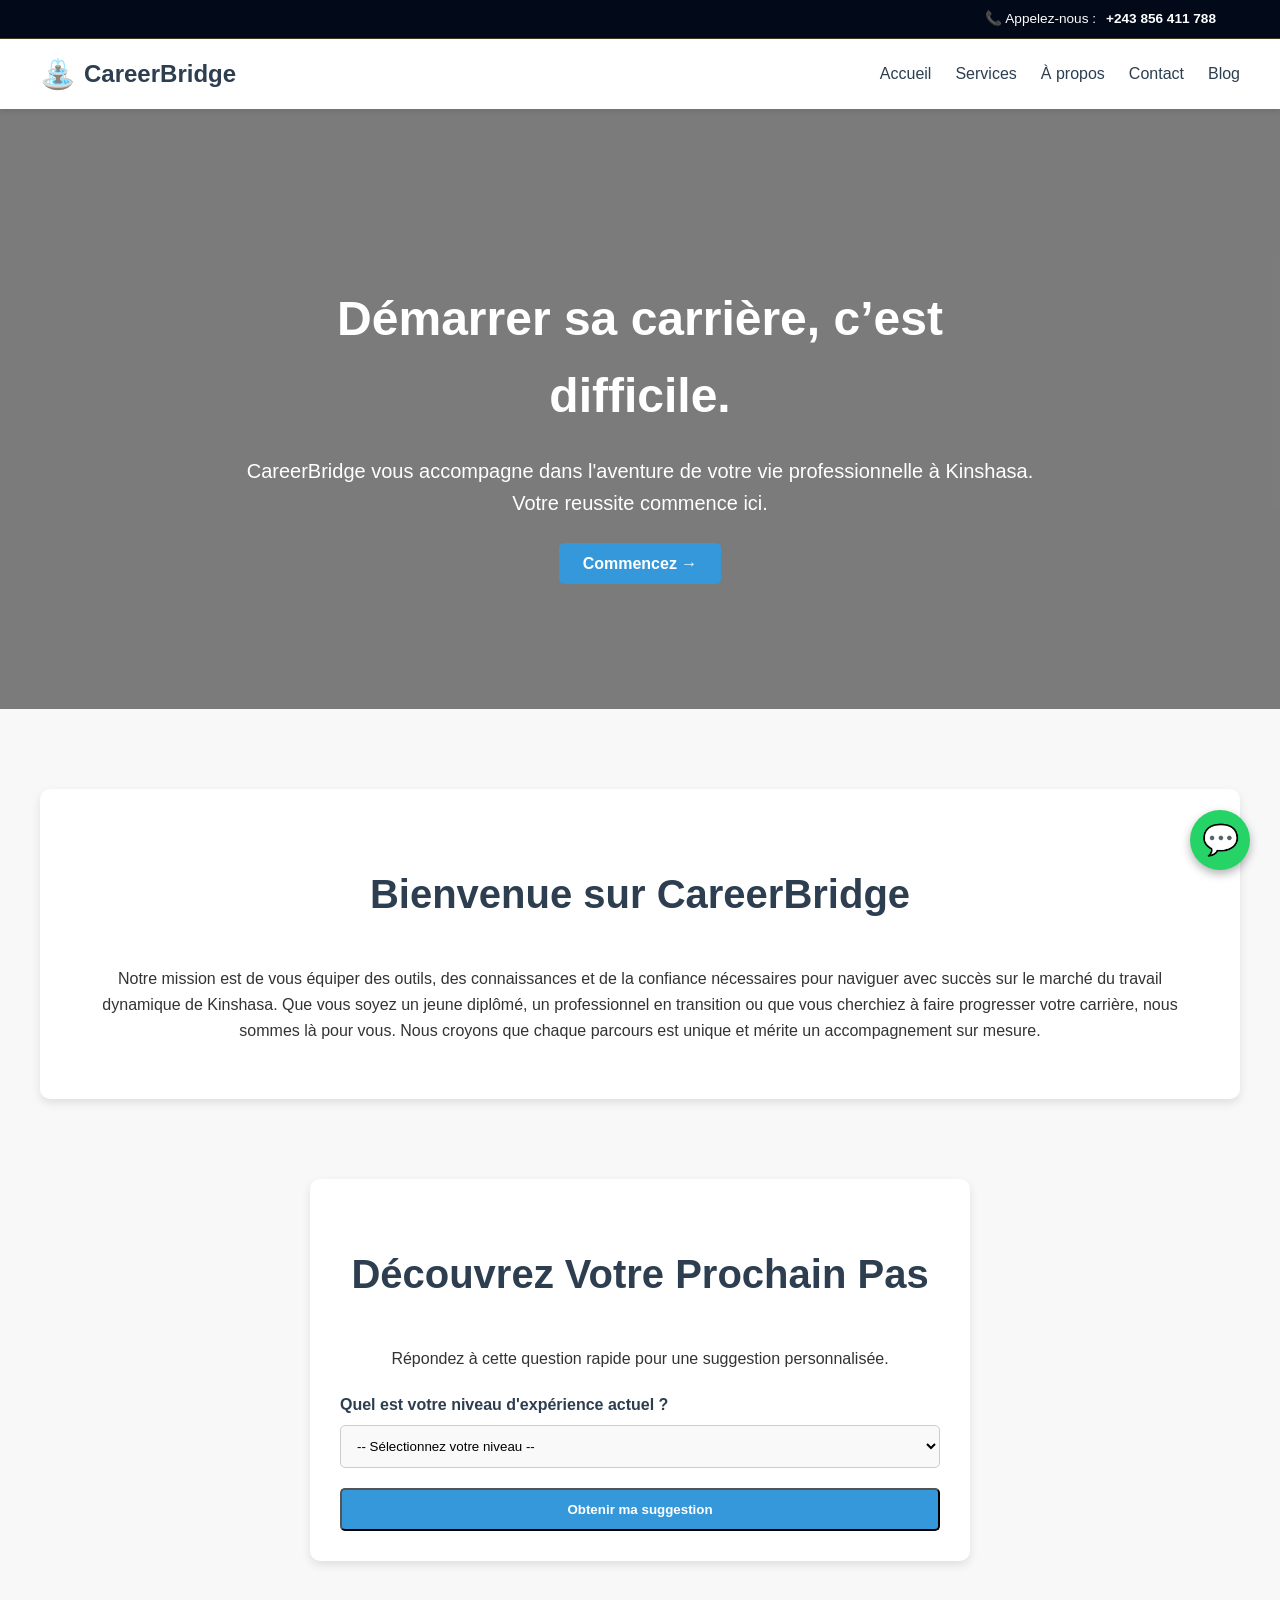
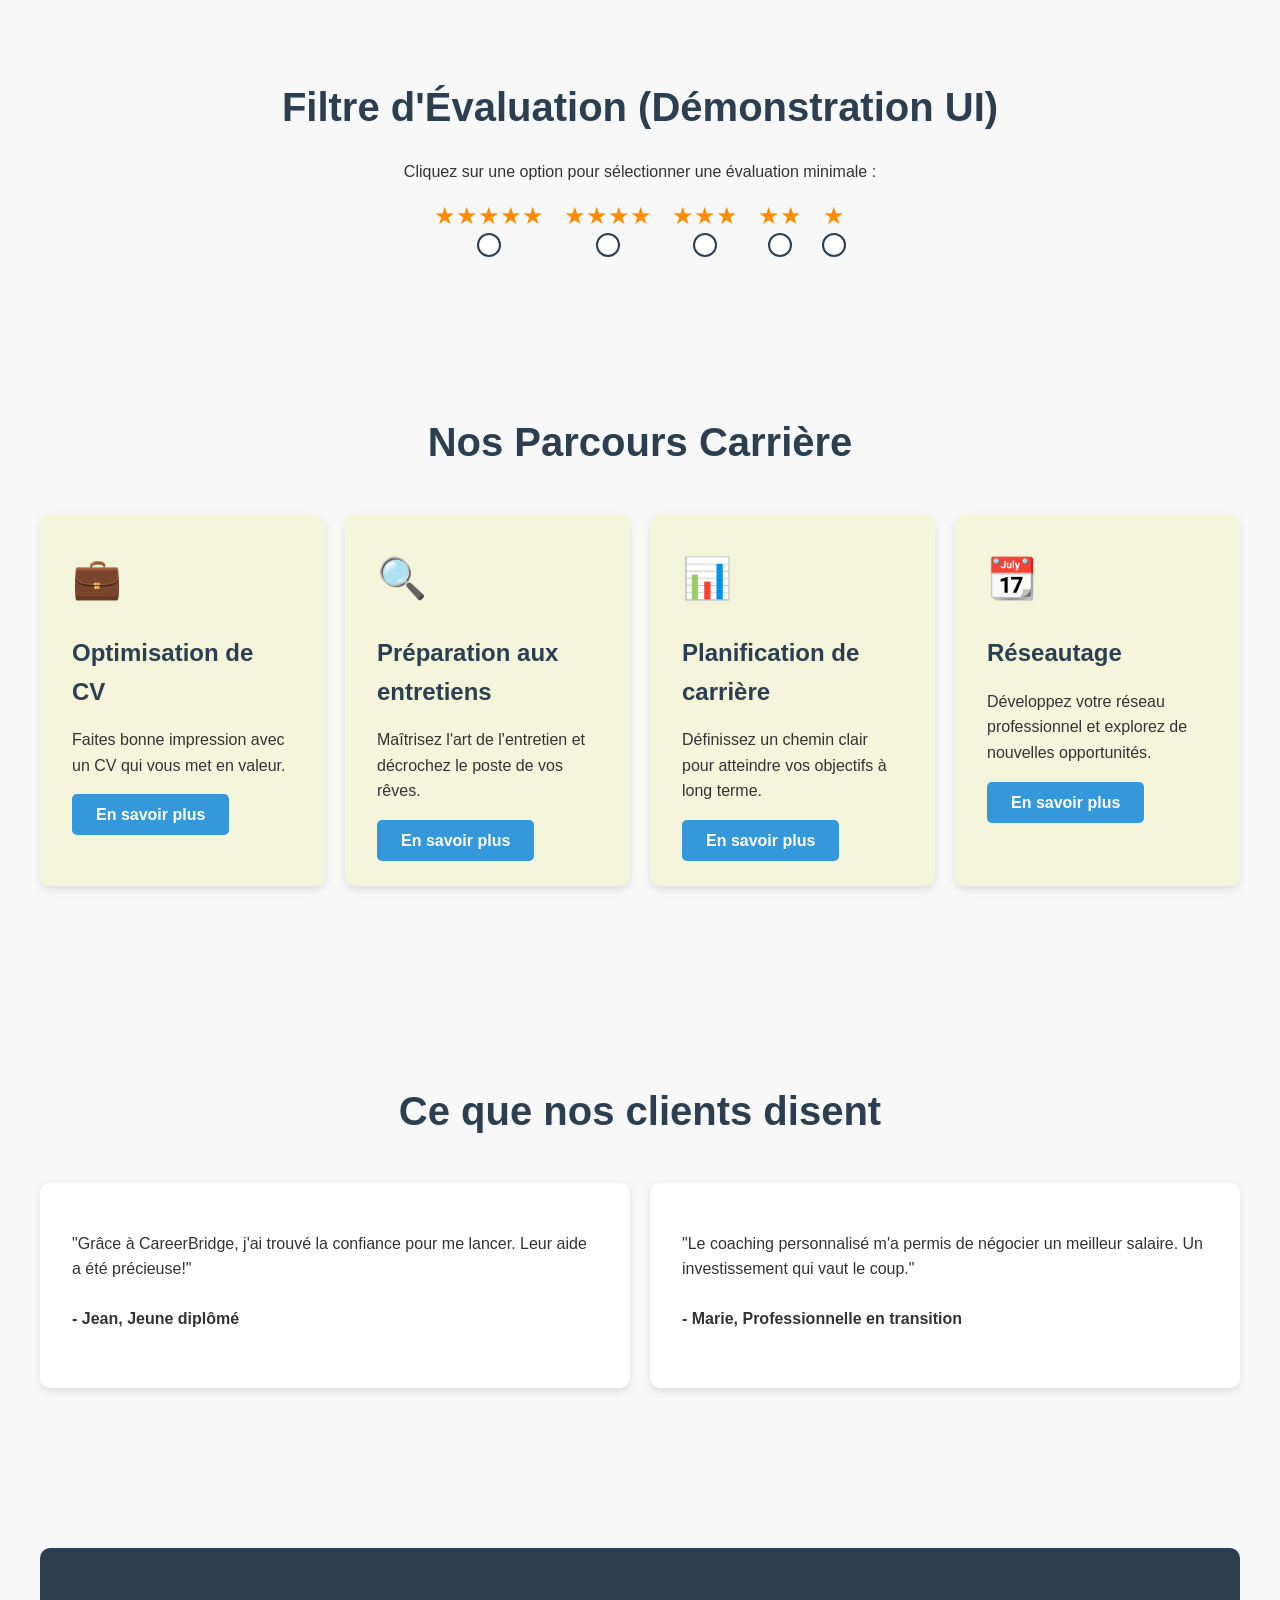
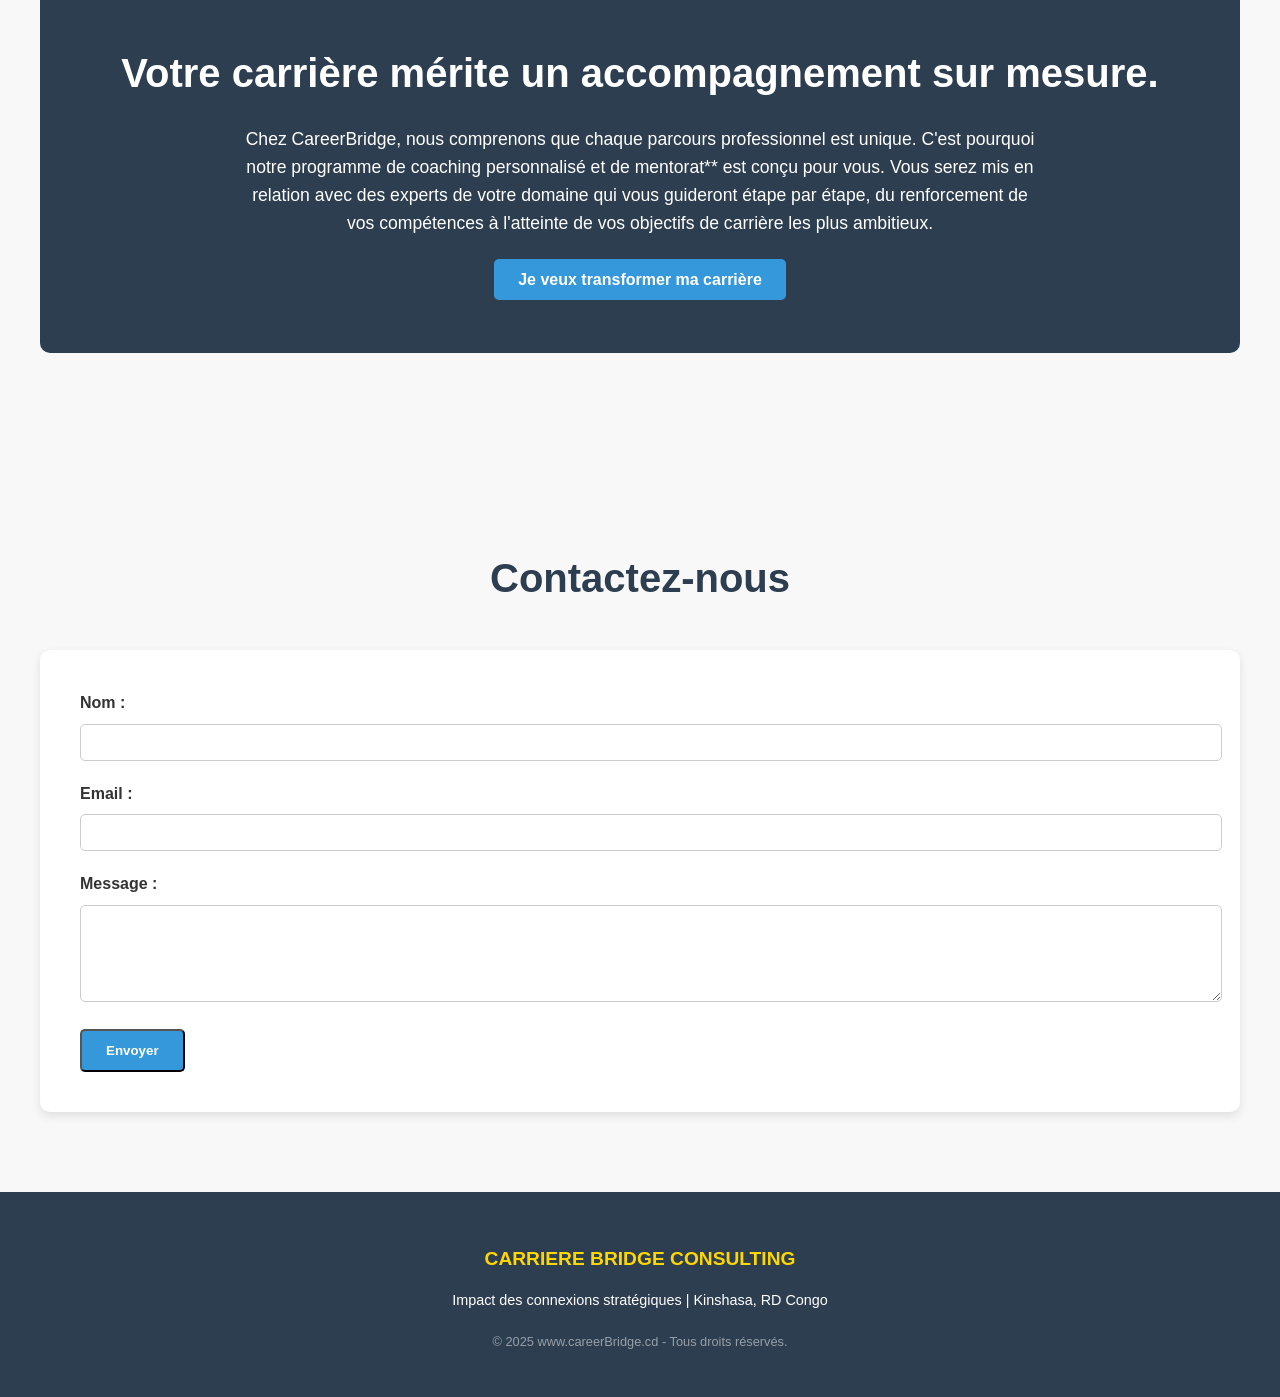
<file: index.html>
<!DOCTYPE html>
<html lang="fr">
<head>
    <meta charset="UTF-8">
    <meta name="viewport" content="width=device-width, initial-scale=1.0">
    <title>CareerBridge - Accueil</title>
    <meta name="description" content="carrièrebbridge, coaching de carrière à Kinshasa, aide à la recherche d'emploi, optimisation de CV, preparation aux entretiens d'embauche, planification de carrère professionnelle, reseautage professionnel.">
    <meta name="author" content="William Pelo Kibwila">
    <link rel="stylesheet" href="styles/carrière-coaching.css">
    <script src="scripts/carriere-coaching.js" defer></script>
    <link rel="preconnect" href="https://fonts.googleapis.com">
    <link rel="preconnect" href="https://fonts.gstatic.com" crossorigin>
    <link href="https://fonts.googleapis.com/css2?family=Sansita+Sans:ital,wght@0,300..800;1,300..800&family=Roboto:ital@0;1&display=swap" rel="stylesheet">
</head>
<body>
    <div class="top-bar">
        📞 Appelez-nous : <a href="tel:+243856411788">+243 856 411 788</a>
    </div>
    <header class="navbar">
        <div class="container nav-content">
            <a href="index.html" class="logo"><span class="logo-icon">&#x26F2;</span> <!-- Icône Pont / Flèche / Symbole de chemin -->CareerBridge</a>
            <ul class="nav-links" id="nav-menu">
                <li><a href="index.html">Accueil</a></li>
                 <li><a href="services.html">Services</a></li>
                <li><a href="a-propos.html">À propos</a></li>
                <li><a href="#contact">Contact</a></li>
                <li><a href="blog.html">Blog</a></li>
            </ul>
            <div class="menu-toggle" id="menu-toggle">
                <span class="hamburger"></span>
            </div>
        </div>
    </header>

    <main>
        <!-- Section Hero Banner -->
        <section class="hero-banner">
            <div class="hero-content">
                <h1>Démarrer sa carrière, c’est difficile.</h1>
                <p>CareerBridge vous accompagne dans l'aventure de votre vie professionnelle à Kinshasa. Votre reussite commence ici.</p>
                <a href="#contact" class="btn">Commencez &rarr;</a>
            </div>
        </section>

        <!-- Section de bienvenue -->
        <section class="section container">
            <div class="welcome-message">
                <h2 class="section-heading">Bienvenue sur CareerBridge</h2>
                <p>Notre mission est de vous équiper des outils, des connaissances et de la confiance nécessaires pour naviguer avec succès sur le marché du travail dynamique de Kinshasa. Que vous soyez un jeune diplômé, un professionnel en transition ou que vous cherchiez à faire progresser votre carrière, nous sommes là pour vous. Nous croyons que chaque parcours est unique et mérite un accompagnement sur mesure.</p>
            </div>
        </section>

        <!-- Section Suggestion de Carrière (JS Conditional Branching Demo) -->
         <section class="section container" style="padding-top: 0;">
            <div class="career-quiz-container">
                <h2 class="section-heading">Découvrez Votre Prochain Pas</h2>
                <p class="text-center mb-6">Répondez à cette question rapide pour une suggestion personnalisée.</p>
                <form id="career-quiz-form" class="quiz-form">
                    <label for="experience-level" class="quiz-label">
                        Quel est votre niveau d'expérience actuel ?
                    </label>
                    <select id="experience-level" class="quiz-input" required>
                        <option value="" disabled selected>-- Sélectionnez votre niveau --</option>
                        <option value="student">Étudiant / Diplômé sans expérience</option>
                        <option value="junior">Junior (1-3 ans d'expérience)</option>
                        <option value="mid">Intermédiaire (3-7 ans d'expérience)</option>
                        <option value="senior">Senior (7+ ans / Transition de carrière)</option>
                    </select>
                    
                    <button type="submit" class="btn quiz-btn">Obtenir ma suggestion</button>
                </form>
                
                <div id="quiz-result" class="quiz-result-box" style="display: none;">
                    <h3 class="result-title">Résultat :</h3>
                    <p class="result-text"></p>
                    <a href="#" class="btn btn-secondary" id="quiz-link" style="display: none;">Voir les ressources</a>
                </div>
            </div>
        </section>

        <!-- Section Filtre d'Évaluation (Démonstration du composant demandé) -->
        <section class="section container" style="padding: 0 0 40px 0;">
            <h2 class="section-heading" style="margin-bottom: 20px;">Filtre d'Évaluation (Démonstration UI)</h2>
            <p style="text-align: center; margin-bottom: 20px;">Cliquez sur une option pour sélectionner une évaluation minimale :</p>
            <div class="rating-filter-container">
                <!-- Groupe 5 Étoiles -->
                <label class="rating-option">
                    <input type="radio" name="rating-filter" value="5">
                    <div class="rating-display">
                        <span class="stars">&#9733;&#9733;&#9733;&#9733;&#9733;</span>
                        <span class="custom-checkbox"></span>
                    </div>
                </label>
                
                <!-- Groupe 4 Étoiles -->
                <label class="rating-option">
                    <input type="radio" name="rating-filter" value="4">
                    <div class="rating-display">
                        <span class="stars">&#9733;&#9733;&#9733;&#9733;</span>
                        <span class="custom-checkbox"></span>
                    </div>
                </label>
                
                <!-- Groupe 3 Étoiles -->
                <label class="rating-option">
                    <input type="radio" name="rating-filter" value="3">
                    <div class="rating-display">
                        <span class="stars">&#9733;&#9733;&#9733;</span>
                        <span class="custom-checkbox"></span>
                    </div>
                </label>
                
                <!-- Groupe 2 Étoiles -->
                <label class="rating-option">
                    <input type="radio" name="rating-filter" value="2">
                    <div class="rating-display">
                        <span class="stars">&#9733;&#9733;</span>
                        <span class="custom-checkbox"></span>
                    </div>
                </label>
                
                <!-- Groupe 1 Étoile -->
                <label class="rating-option">
                    <input type="radio" name="rating-filter" value="1">
                    <div class="rating-display">
                        <span class="stars">&#9733;</span>
                        <span class="custom-checkbox"></span>
                    </div>
                </label>
            </div>
        </section>

        <!-- Section Cartes “Parcours Carrière” -->
        <section class="section container">
            <h2 class="section-heading">Nos Parcours Carrière</h2>
            <div class="cartes-container">
                <div class="carte">
                    <span class="carte-icone">&#x1F4BC;</span>
                    <h3>Optimisation de CV</h3>
                    <p>Faites bonne impression avec un CV qui vous met en valeur.</p>
                    <a href="services.html" class="btn">En savoir plus</a>
                </div>
                <div class="carte">
                    <span class="carte-icone">&#x1F50D;</span>
                    <h3>Préparation aux entretiens</h3>
                    <p>Maîtrisez l'art de l'entretien et décrochez le poste de vos rêves.</p>
                    <a href="services.html" class="btn">En savoir plus</a>
                </div>
                <div class="carte">
                    <span class="carte-icone">&#x1F4CA;</span>
                    <h3>Planification de carrière</h3>
                    <p>Définissez un chemin clair pour atteindre vos objectifs à long terme.</p>
                    <a href="services.html" class="btn">En savoir plus</a>
                </div>
                <div class="carte">
                    <span class="carte-icone">&#x1F4C6;</span>
                    <h3>Réseautage</h3>
                    <p>Développez votre réseau professionnel et explorez de nouvelles opportunités.</p>
                    <a href="services.html" class="btn">En savoir plus</a>
                </div>
            </div>
        </section>
        
        <!-- Section Témoignages -->
        <section class="section container">
            <h2 class="section-heading">Ce que nos clients disent</h2>
            <div class="cartes-container">
                <div class="carte" style="background-color: white;">
                    <p>"Grâce à CareerBridge, j'ai trouvé la confiance pour me lancer. Leur aide a été précieuse!"</p>
                    <p><strong>- Jean, Jeune diplômé</strong></p>
                </div>
                <div class="carte" style="background-color: white;">
                    <p>"Le coaching personnalisé m'a permis de négocier un meilleur salaire. Un investissement qui vaut le coup."</p>
                    <p><strong>- Marie, Professionnelle en transition</strong></p>
                </div>
            </div>
        </section>

        <!-- Section Vente (Sales Pitch) -->
        <section class="section container">
            <div class="sales-pitch">
                <h2>Votre carrière mérite un accompagnement sur mesure.</h2>
                <p>
                    Chez CareerBridge, nous comprenons que chaque parcours professionnel est unique. C'est pourquoi notre programme de coaching personnalisé et de mentorat** est conçu pour vous. Vous serez mis en relation avec des experts de votre domaine qui vous guideront étape par étape, du renforcement de vos compétences à l'atteinte de vos objectifs de carrière les plus ambitieux.
                </p>
                <a href="#contact" class="btn">Je veux transformer ma carrière</a>
            </div>
        </section>

        <!-- Section Contact -->
        <section class="section container" id="contact">
            <h2 class="section-heading">Contactez-nous</h2>
            <div class="form-container">
                <div id="status-message" class="message-status"></div>
                <form id="contact-form">
                    <label for="nom">Nom :</label>
                    <input type="text" id="nom" name="nom" required>

                    <label for="email">Email :</label>
                    <input type="email" id="email" name="email" required>

                    <label for="message">Message :</label>
                    <textarea id="message" name="message" rows="5" required></textarea>

                    <button type="submit" class="btn">Envoyer</button>
                </form>
            </div>
        </section>
    </main>

    <footer class="footer">
        <p style="color: gold; font-weight: bold; margin-bottom: 7px; font-size: 1.2rem;">CARRIERE BRIDGE CONSULTING</p>
        <p>Impact des connexions stratégiques | Kinshasa, RD Congo</p>
        <p style="font-size: 0.8rem; margin-top: 20px; opacity: 0.5;">&copy; 2025 www.careerBridge.cd - Tous droits réservés.</p>
    </footer>

    <a href="https://wa.me/243856411788" class="whatsapp-float">💬</a>
</body>
</html>
</file>
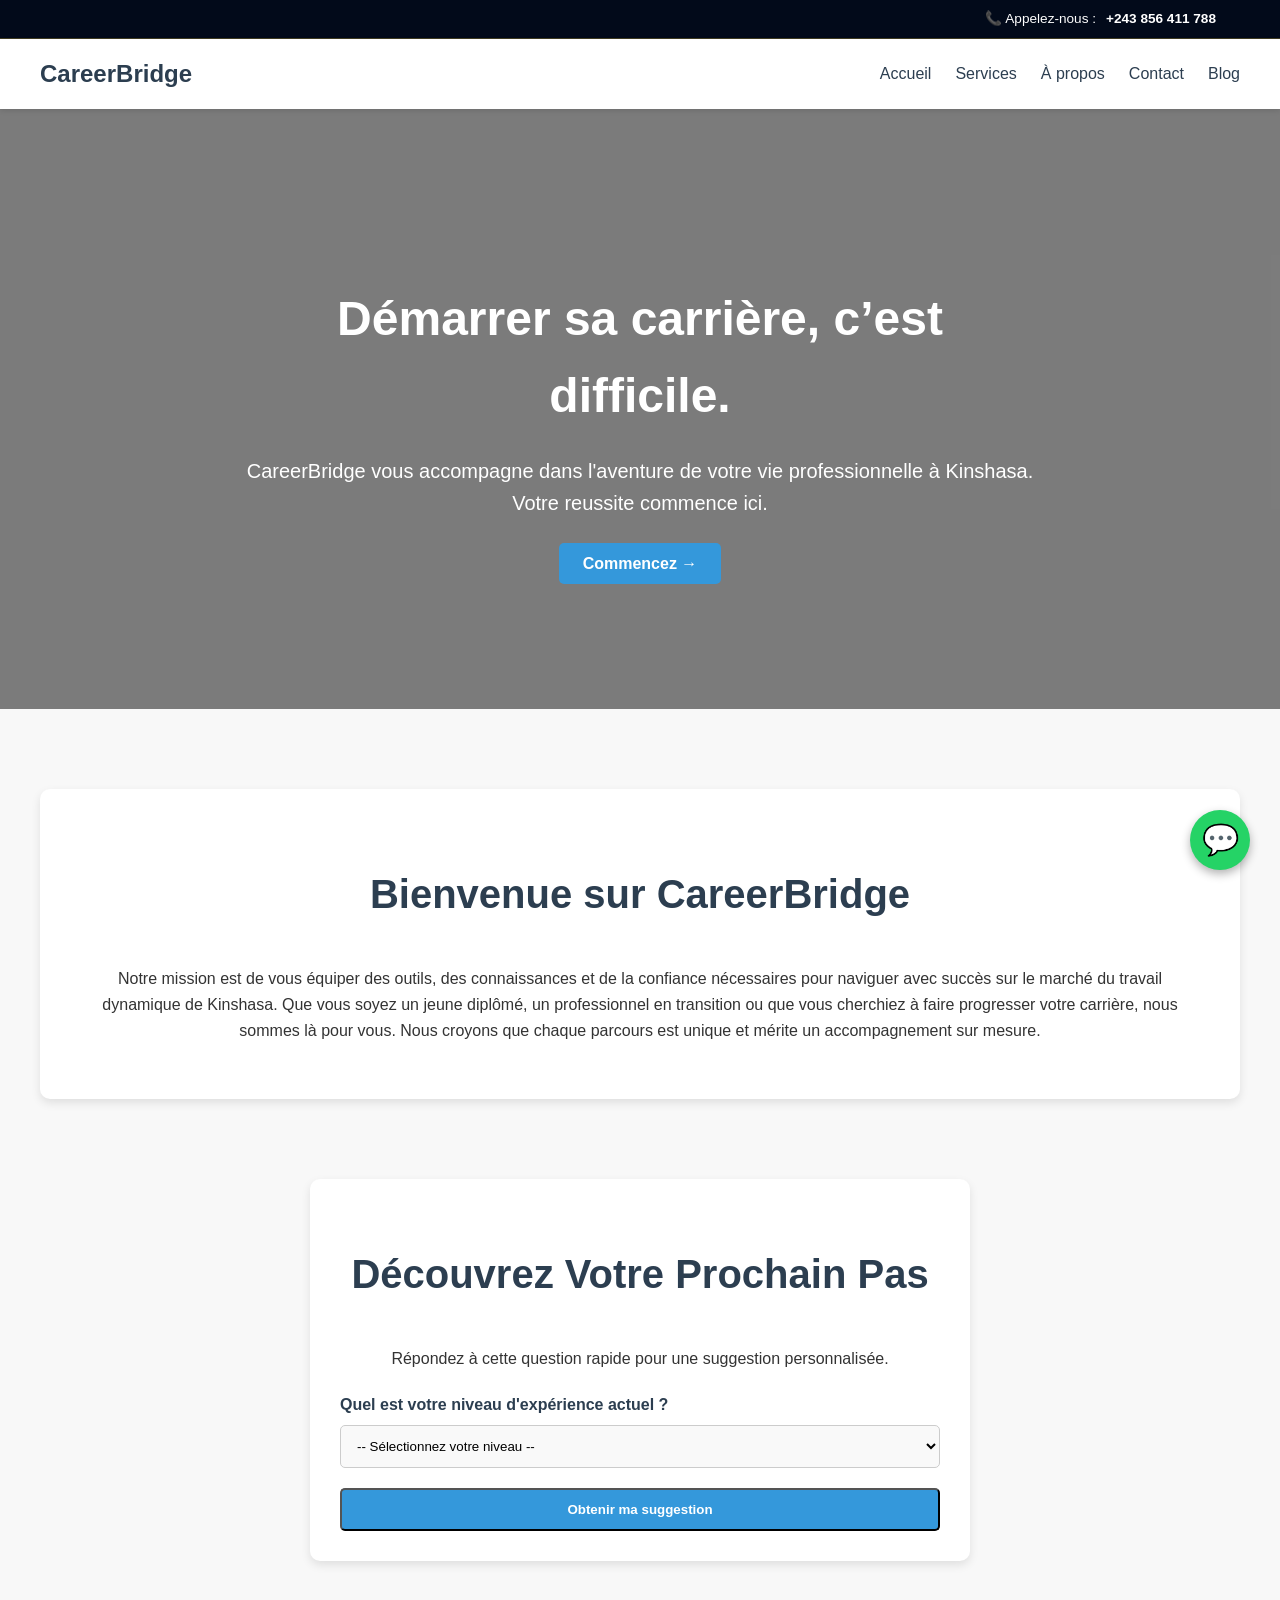
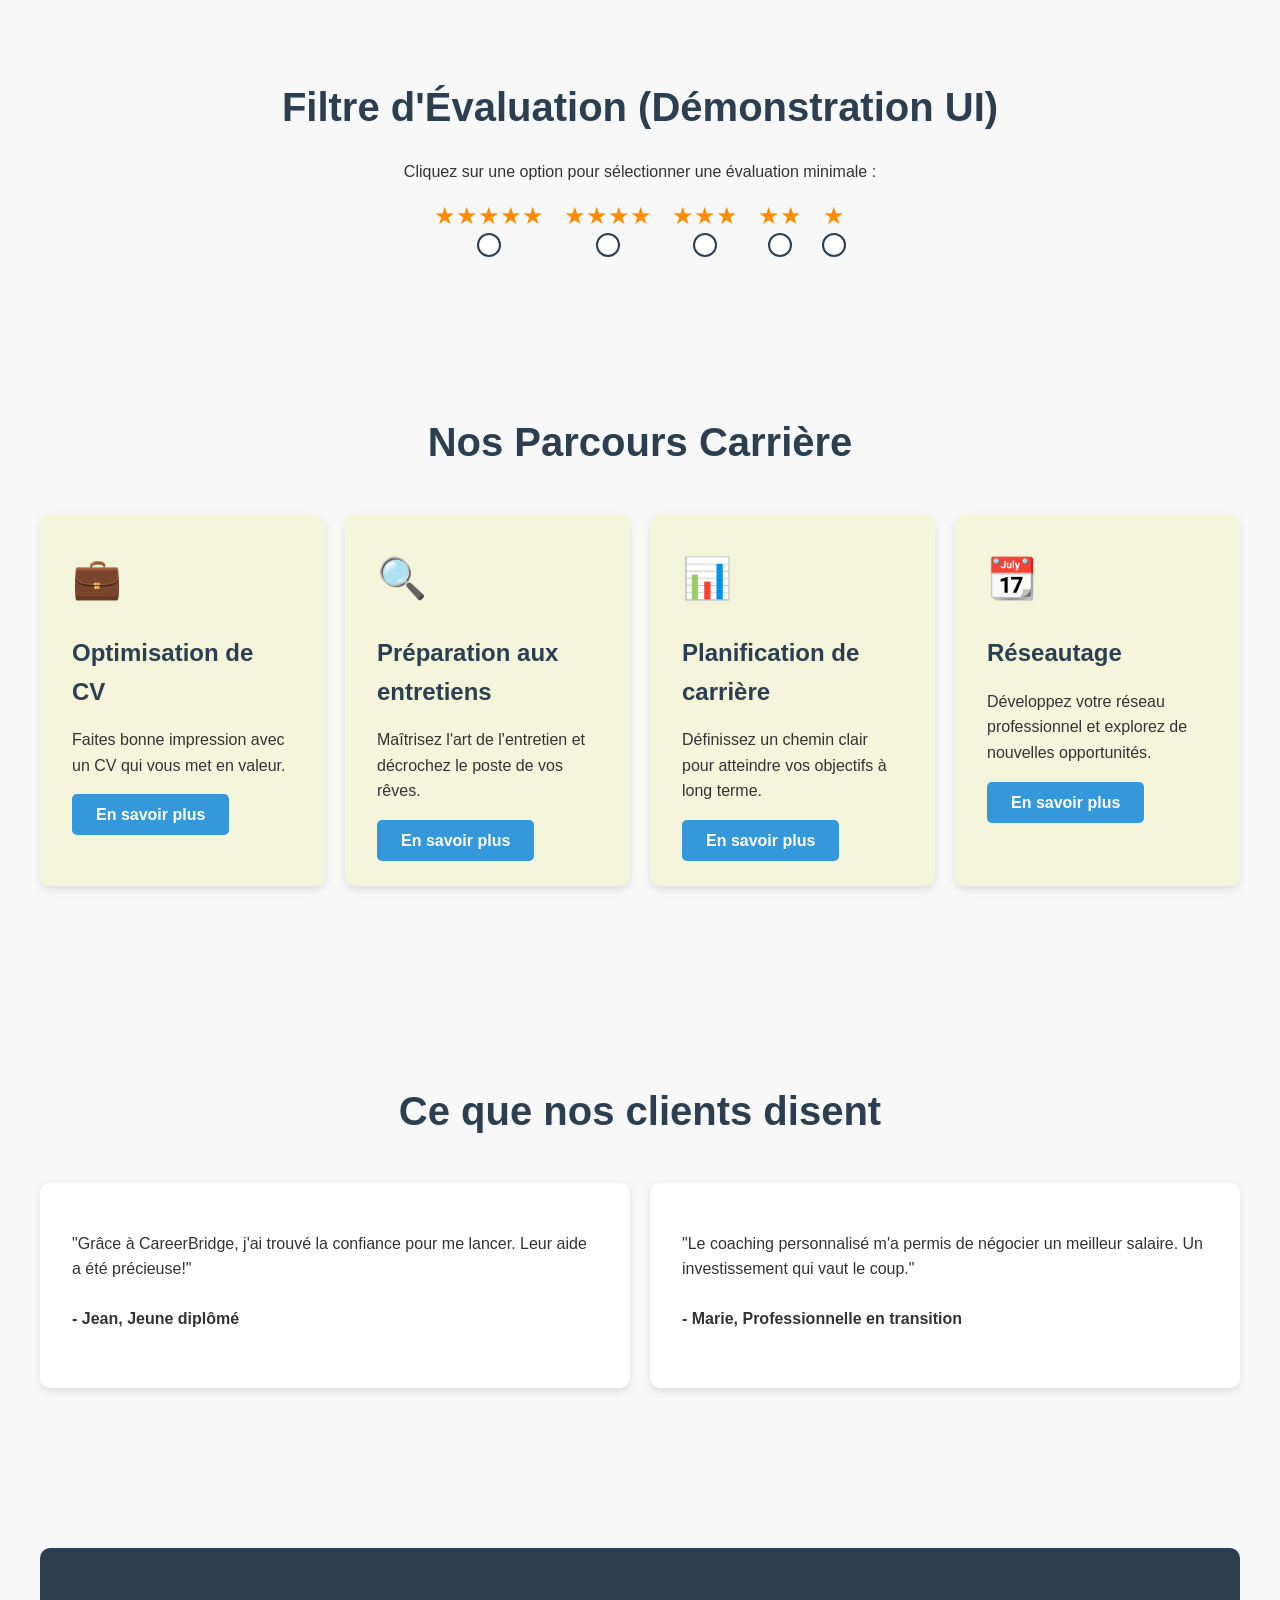
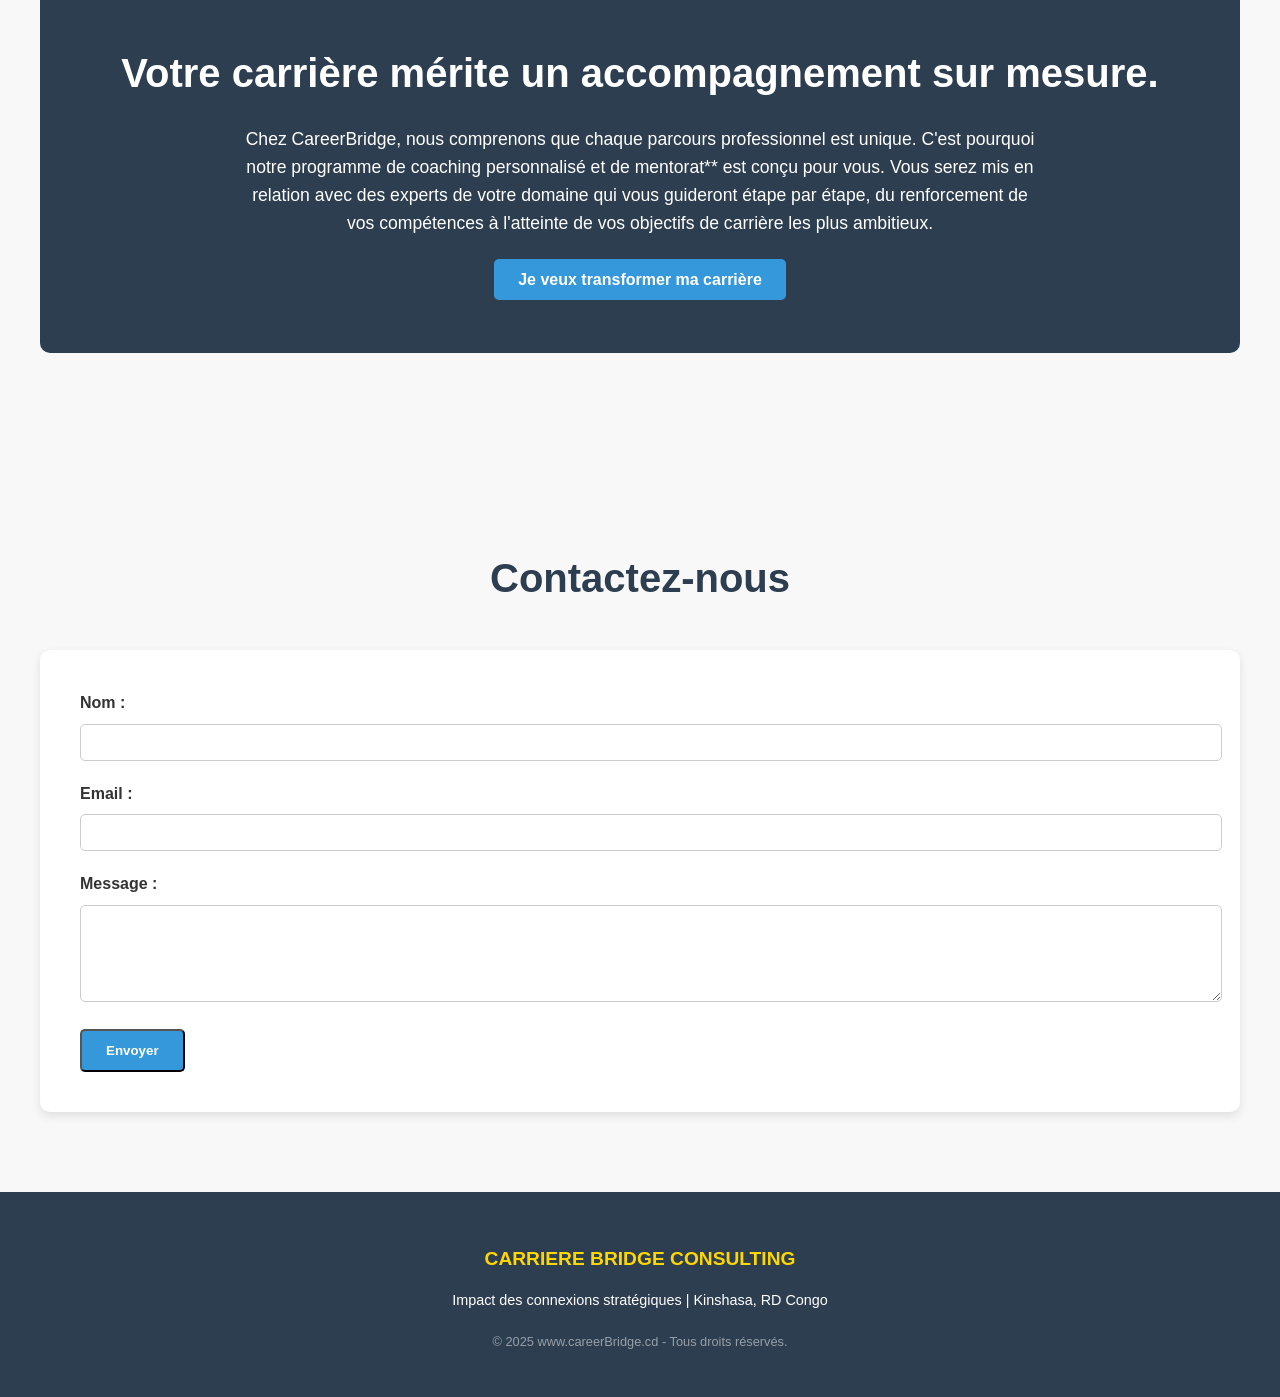
<file: week04/index.html>
<!DOCTYPE html>
<html lang="fr">
<head>
    <meta charset="UTF-8">
    <meta name="viewport" content="width=device-width, initial-scale=1.0">
    <title>CareerBridge - Accueil</title>
    <meta name="description" content="carrièrebbridge, coaching de carrière à Kinshasa, aide à la recherche d'emploi, optimisation de CV, preparation aux entretiens d'embauche, planification de carrère professionnelle, reseautage professionnel.">
    <meta name="author" content="William Pelo Kibwila">
    <link rel="stylesheet" href="styles/carrière-coaching.css">
    <script src="scripts/carriere-coaching.js" defer></script>
    <link rel="preconnect" href="https://fonts.googleapis.com">
    <link rel="preconnect" href="https://fonts.gstatic.com" crossorigin>
    <link href="https://fonts.googleapis.com/css2?family=Sansita+Sans:ital,wght@0,300..800;1,300..800&family=Roboto:ital@0;1&display=swap" rel="stylesheet">
</head>
<body>
    <div class="top-bar">
        📞 Appelez-nous : <a href="tel:+243856411788">+243 856 411 788</a>
    </div>
    <header class="navbar">
        <div class="container nav-content">
            <a href="index.html" class="logo">CareerBridge</a>
            <ul class="nav-links" id="nav-menu">
                <li><a href="index.html">Accueil</a></li>
                 <li><a href="services.html">Services</a></li>
                <li><a href="a-propos.html">À propos</a></li>
                <li><a href="#contact">Contact</a></li>
                <li><a href="blog.html">Blog</a></li>
            </ul>
            <div class="menu-toggle" id="menu-toggle">
                <span class="hamburger"></span>
            </div>
        </div>
    </header>

    <main>
        <!-- Section Hero Banner -->
        <section class="hero-banner">
            <div class="hero-content">
                <h1>Démarrer sa carrière, c’est difficile.</h1>
                <p>CareerBridge vous accompagne dans l'aventure de votre vie professionnelle à Kinshasa. Votre reussite commence ici.</p>
                <a href="#contact" class="btn">Commencez &rarr;</a>
            </div>
        </section>

        <!-- Section de bienvenue -->
        <section class="section container">
            <div class="welcome-message">
                <h2 class="section-heading">Bienvenue sur CareerBridge</h2>
                <p>Notre mission est de vous équiper des outils, des connaissances et de la confiance nécessaires pour naviguer avec succès sur le marché du travail dynamique de Kinshasa. Que vous soyez un jeune diplômé, un professionnel en transition ou que vous cherchiez à faire progresser votre carrière, nous sommes là pour vous. Nous croyons que chaque parcours est unique et mérite un accompagnement sur mesure.</p>
            </div>
        </section>

        <!-- Section Suggestion de Carrière (JS Conditional Branching Demo) -->
         <section class="section container" style="padding-top: 0;">
            <div class="career-quiz-container">
                <h2 class="section-heading">Découvrez Votre Prochain Pas</h2>
                <p class="text-center mb-6">Répondez à cette question rapide pour une suggestion personnalisée.</p>
                <form id="career-quiz-form" class="quiz-form">
                    <label for="experience-level" class="quiz-label">
                        Quel est votre niveau d'expérience actuel ?
                    </label>
                    <select id="experience-level" class="quiz-input" required>
                        <option value="" disabled selected>-- Sélectionnez votre niveau --</option>
                        <option value="student">Étudiant / Diplômé sans expérience</option>
                        <option value="junior">Junior (1-3 ans d'expérience)</option>
                        <option value="mid">Intermédiaire (3-7 ans d'expérience)</option>
                        <option value="senior">Senior (7+ ans / Transition de carrière)</option>
                    </select>
                    
                    <button type="submit" class="btn quiz-btn">Obtenir ma suggestion</button>
                </form>
                
                <div id="quiz-result" class="quiz-result-box" style="display: none;">
                    <h3 class="result-title">Résultat :</h3>
                    <p class="result-text"></p>
                    <a href="#" class="btn btn-secondary" id="quiz-link" style="display: none;">Voir les ressources</a>
                </div>
            </div>
        </section>

        <!-- Section Filtre d'Évaluation (Démonstration du composant demandé) -->
        <section class="section container" style="padding: 0 0 40px 0;">
            <h2 class="section-heading" style="margin-bottom: 20px;">Filtre d'Évaluation (Démonstration UI)</h2>
            <p style="text-align: center; margin-bottom: 20px;">Cliquez sur une option pour sélectionner une évaluation minimale :</p>
            <div class="rating-filter-container">
                <!-- Groupe 5 Étoiles -->
                <label class="rating-option">
                    <input type="radio" name="rating-filter" value="5">
                    <div class="rating-display">
                        <span class="stars">&#9733;&#9733;&#9733;&#9733;&#9733;</span>
                        <span class="custom-checkbox"></span>
                    </div>
                </label>
                
                <!-- Groupe 4 Étoiles -->
                <label class="rating-option">
                    <input type="radio" name="rating-filter" value="4">
                    <div class="rating-display">
                        <span class="stars">&#9733;&#9733;&#9733;&#9733;</span>
                        <span class="custom-checkbox"></span>
                    </div>
                </label>
                
                <!-- Groupe 3 Étoiles -->
                <label class="rating-option">
                    <input type="radio" name="rating-filter" value="3">
                    <div class="rating-display">
                        <span class="stars">&#9733;&#9733;&#9733;</span>
                        <span class="custom-checkbox"></span>
                    </div>
                </label>
                
                <!-- Groupe 2 Étoiles -->
                <label class="rating-option">
                    <input type="radio" name="rating-filter" value="2">
                    <div class="rating-display">
                        <span class="stars">&#9733;&#9733;</span>
                        <span class="custom-checkbox"></span>
                    </div>
                </label>
                
                <!-- Groupe 1 Étoile -->
                <label class="rating-option">
                    <input type="radio" name="rating-filter" value="1">
                    <div class="rating-display">
                        <span class="stars">&#9733;</span>
                        <span class="custom-checkbox"></span>
                    </div>
                </label>
            </div>
        </section>

        <!-- Section Cartes “Parcours Carrière” -->
        <section class="section container">
            <h2 class="section-heading">Nos Parcours Carrière</h2>
            <div class="cartes-container">
                <div class="carte">
                    <span class="carte-icone">&#x1F4BC;</span>
                    <h3>Optimisation de CV</h3>
                    <p>Faites bonne impression avec un CV qui vous met en valeur.</p>
                    <a href="services.html" class="btn">En savoir plus</a>
                </div>
                <div class="carte">
                    <span class="carte-icone">&#x1F50D;</span>
                    <h3>Préparation aux entretiens</h3>
                    <p>Maîtrisez l'art de l'entretien et décrochez le poste de vos rêves.</p>
                    <a href="services.html" class="btn">En savoir plus</a>
                </div>
                <div class="carte">
                    <span class="carte-icone">&#x1F4CA;</span>
                    <h3>Planification de carrière</h3>
                    <p>Définissez un chemin clair pour atteindre vos objectifs à long terme.</p>
                    <a href="services.html" class="btn">En savoir plus</a>
                </div>
                <div class="carte">
                    <span class="carte-icone">&#x1F4C6;</span>
                    <h3>Réseautage</h3>
                    <p>Développez votre réseau professionnel et explorez de nouvelles opportunités.</p>
                    <a href="services.html" class="btn">En savoir plus</a>
                </div>
            </div>
        </section>
        
        <!-- Section Témoignages -->
        <section class="section container">
            <h2 class="section-heading">Ce que nos clients disent</h2>
            <div class="cartes-container">
                <div class="carte" style="background-color: white;">
                    <p>"Grâce à CareerBridge, j'ai trouvé la confiance pour me lancer. Leur aide a été précieuse!"</p>
                    <p><strong>- Jean, Jeune diplômé</strong></p>
                </div>
                <div class="carte" style="background-color: white;">
                    <p>"Le coaching personnalisé m'a permis de négocier un meilleur salaire. Un investissement qui vaut le coup."</p>
                    <p><strong>- Marie, Professionnelle en transition</strong></p>
                </div>
            </div>
        </section>

        <!-- Section Vente (Sales Pitch) -->
        <section class="section container">
            <div class="sales-pitch">
                <h2>Votre carrière mérite un accompagnement sur mesure.</h2>
                <p>
                    Chez CareerBridge, nous comprenons que chaque parcours professionnel est unique. C'est pourquoi notre programme de coaching personnalisé et de mentorat** est conçu pour vous. Vous serez mis en relation avec des experts de votre domaine qui vous guideront étape par étape, du renforcement de vos compétences à l'atteinte de vos objectifs de carrière les plus ambitieux.
                </p>
                <a href="#contact" class="btn">Je veux transformer ma carrière</a>
            </div>
        </section>

        <!-- Section Contact -->
        <section class="section container" id="contact">
            <h2 class="section-heading">Contactez-nous</h2>
            <div class="form-container">
                <div id="status-message" class="message-status"></div>
                <form id="contact-form">
                    <label for="nom">Nom :</label>
                    <input type="text" id="nom" name="nom" required>

                    <label for="email">Email :</label>
                    <input type="email" id="email" name="email" required>

                    <label for="message">Message :</label>
                    <textarea id="message" name="message" rows="5" required></textarea>

                    <button type="submit" class="btn">Envoyer</button>
                </form>
            </div>
        </section>
    </main>

    <footer class="footer">
        <p style="color: gold; font-weight: bold; margin-bottom: 7px; font-size: 1.2rem;">CARRIERE BRIDGE CONSULTING</p>
        <p>Impact des connexions stratégiques | Kinshasa, RD Congo</p>
        <p style="font-size: 0.8rem; margin-top: 20px; opacity: 0.5;">&copy; 2025 www.careerBridge.cd - Tous droits réservés.</p>
    </footer>

    <a href="https://wa.me/243856411788" class="whatsapp-float">💬</a>
</body>
</html>
</file>
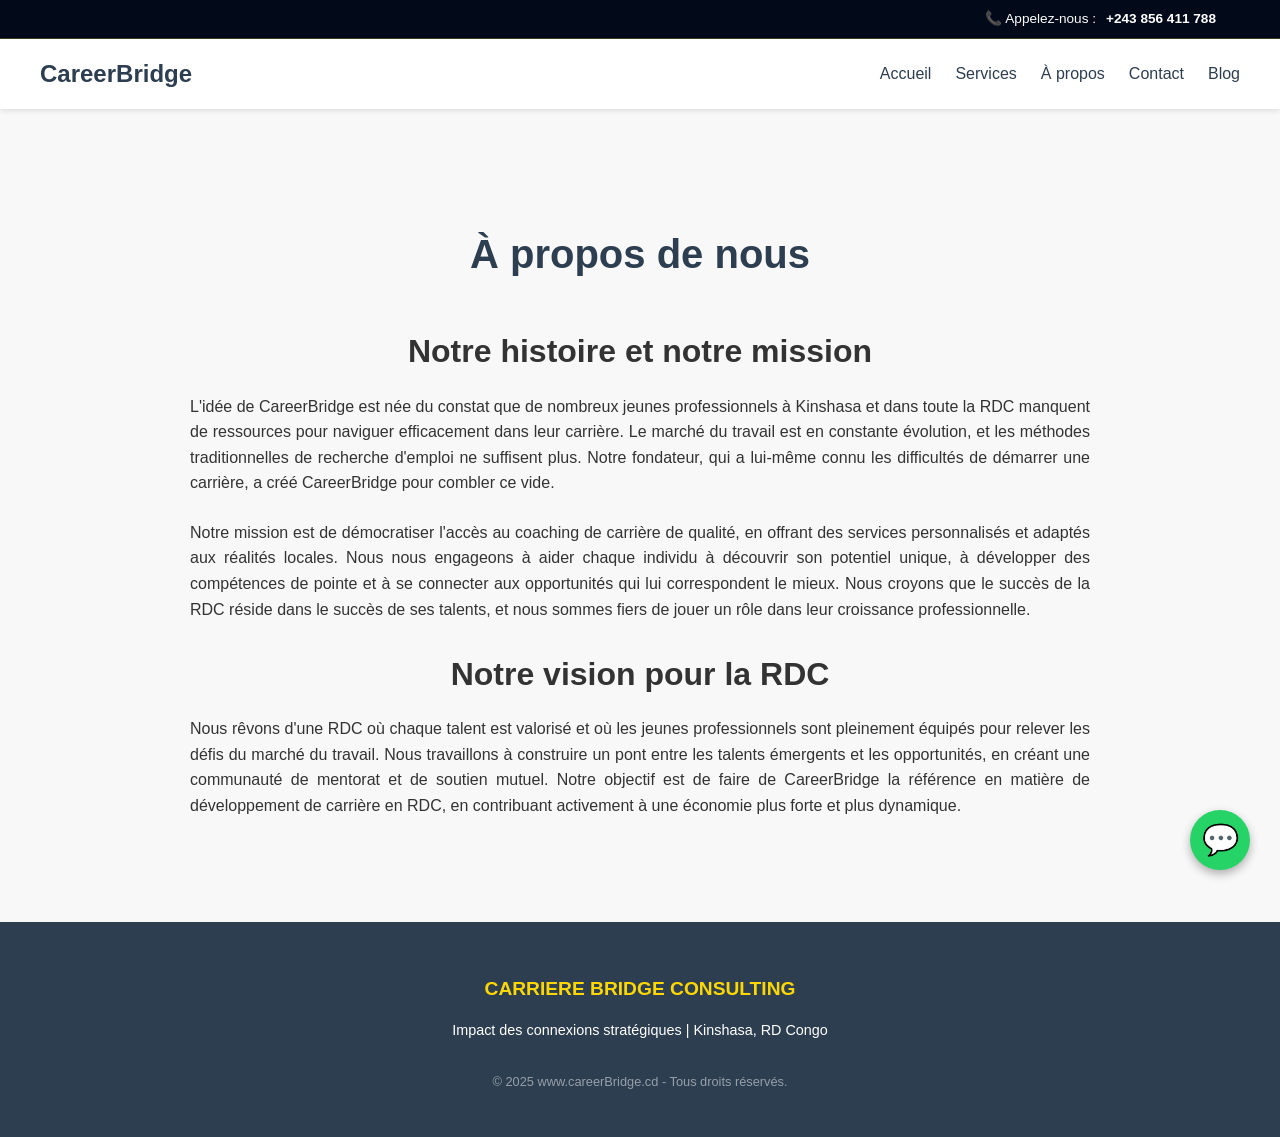
<file: a-propos.html>
<!DOCTYPE html>
<html lang="fr">
<head>
    <meta charset="UTF-8">
    <meta name="viewport" content="width=device-width, initial-scale=1.0">
    <title>CareerBridge - À propos</title>
    <style>
        :root {
            --couleur-primaire: #2c3e50; /* Bleu marine */
            --couleur-secondaire: #f5f5dc; /* Beige */
            --couleur-bouton: #3498db; /* Bleu foncé */
            --couleur-texte: #333;
        }
        
        body {
            font-family: Arial, sans-serif;
            margin: 0;
            padding: 0;
            color: var(--couleur-texte);
            background-color: #f8f8f8;
            line-height: 1.6;
        }

        .top-bar {
            background: #020a1a;
            color: white;
            padding: 8px 5%;
            display: flex;
            justify-content: flex-end;
            font-size: 0.85rem;
            border-bottom: 1px solid rgba(212, 175, 55, 0.3);
        }

        .top-bar a { color: var(--gold); text-decoration: none; font-weight: bold; margin-left: 10px; }


        .container {
            max-width: 1200px;
            margin: 0 auto;
            padding: 0 20px;
        }
        
        .navbar {
            background: #fff;
            padding: 1rem 0;
            box-shadow: 0 2px 5px rgba(0,0,0,0.1);
            position: sticky;
            top: 0;
            z-index: 1000;
        }

        .navbar .nav-content {
            display: flex;
            justify-content: space-between;
            align-items: center;
        }

        .navbar .logo {
            font-size: 1.5rem;
            font-weight: bold;
            color: var(--couleur-primaire);
        }

        .navbar .nav-links {
            list-style: none;
            display: flex;
            gap: 1.5rem;
            margin: 0;
            padding: 0;
        }

        .navbar a {
            text-decoration: none;
            color: var(--couleur-primaire);
            font-weight: 500;
            transition: color 0.3s ease;
        }
        
        .navbar a:hover {
            color: var(--couleur-bouton);
        }

        .navbar .menu-toggle {
            display: none;
            cursor: pointer;
        }

        .navbar .hamburger {
            width: 25px;
            height: 3px;
            background: var(--couleur-primaire);
            position: relative;
            transition: 0.3s;
        }
        .navbar .hamburger::before,
        .navbar .hamburger::after {
            content: '';
            position: absolute;
            width: 25px;
            height: 3px;
            background: var(--couleur-primaire);
            transition: 0.3s;
        }
        .navbar .hamburger::before { top: -8px; }
        .navbar .hamburger::after { top: 8px; }

        .section {
            padding: 80px 0;
        }
        
        .section-heading {
            text-align: center;
            font-size: 2.5rem;
            margin-bottom: 40px;
            color: var(--couleur-primaire);
        }

        .about-content {
            max-width: 900px;
            margin: 0 auto;
            text-align: center;
        }
        
        .about-content h2 {
            font-size: 2rem;
            margin-bottom: 1rem;
        }
        
        .about-content p {
            margin-bottom: 1.5rem;
            text-align: justify;
        }

        .footer {
            background: var(--couleur-primaire);
            color: #fff;
            text-align: center;
            padding: 2rem 0;
            font-size: 0.9rem;
        }

        @media (max-width: 768px) {
            .navbar .nav-links {
                display: none;
                flex-direction: column;
                position: absolute;
                top: 65px;
                left: 0;
                width: 100%;
                background: #fff;
                box-shadow: 0 4px 5px rgba(0,0,0,0.1);
                padding: 1rem 0;
                text-align: center;
            }

            .navbar .nav-links.active {
                display: flex;
            }
            
            .navbar .menu-toggle {
                display: block;
            }
        }

        /* --- Bouton flottant wattshapp --- */
        .whatsapp-float {
            position: fixed; bottom: 30px; right: 30px; background: #25D366;
            color: white; width: 60px; height: 60px; border-radius: 50%;
            display: flex; justify-content: center; align-items: center;
            font-size: 30px; box-shadow: 0 4px 10px rgba(0,0,0,0.3);
            text-decoration: none; z-index: 1000;
        }
    </style>
</head>
<body>
    <div class="top-bar">
        📞 Appelez-nous : <a href="tel:+243856411788">+243 856 411 788</a>
    </div>
    <header class="navbar">
        <div class="container nav-content">
            <a href="index.html" class="logo">CareerBridge</a>
            <ul class="nav-links" id="nav-menu">
                <li><a href="index.html">Accueil</a></li>
                <li><a href="services.html">Services</a></li>
                <li><a href="a-propos.html">À propos</a></li>
                <li><a href="index.html#contact">Contact</a></li>
                <li><a href="blog.html">Blog</a></li>
            </ul>
            <div class="menu-toggle" id="menu-toggle">
                <span class="hamburger"></span>
            </div>
        </div>
    </header>

    <main>
        <section class="section container">
            <h1 class="section-heading">À propos de nous</h1>
            <div class="about-content">
                <h2>Notre histoire et notre mission</h2>
                <p>
                    L'idée de CareerBridge est née du constat que de nombreux jeunes professionnels à Kinshasa et dans toute la RDC manquent de ressources pour naviguer efficacement dans leur carrière. Le marché du travail est en constante évolution, et les méthodes traditionnelles de recherche d'emploi ne suffisent plus. Notre fondateur, qui a lui-même connu les difficultés de démarrer une carrière, a créé CareerBridge pour combler ce vide.
                </p>
                <p>
                    Notre mission est de démocratiser l'accès au coaching de carrière de qualité, en offrant des services personnalisés et adaptés aux réalités locales. Nous nous engageons à aider chaque individu à découvrir son potentiel unique, à développer des compétences de pointe et à se connecter aux opportunités qui lui correspondent le mieux. Nous croyons que le succès de la RDC réside dans le succès de ses talents, et nous sommes fiers de jouer un rôle dans leur croissance professionnelle.
                </p>
                <h2>Notre vision pour la RDC</h2>
                <p>
                    Nous rêvons d'une RDC où chaque talent est valorisé et où les jeunes professionnels sont pleinement équipés pour relever les défis du marché du travail. Nous travaillons à construire un pont entre les talents émergents et les opportunités, en créant une communauté de mentorat et de soutien mutuel. Notre objectif est de faire de CareerBridge la référence en matière de développement de carrière en RDC, en contribuant activement à une économie plus forte et plus dynamique.
                </p>
            </div>
        </section>
    </main>

    <footer class="footer">
        <p style="color: gold; font-weight: bold; margin-bottom: 10px; font-size: 1.2rem;">CARRIERE BRIDGE CONSULTING</p>
        <p>Impact des connexions stratégiques | Kinshasa, RD Congo</p>
        <p style="font-size: 0.8rem; margin-top: 30px; opacity: 0.5;">&copy; 2025 www.careerBridge.cd - Tous droits réservés.</p>
    </footer>

    <a href="https://wa.me/243856411788" class="whatsapp-float">💬</a>

    <script>
        const mobileMenuButton = document.getElementById('menu-toggle');
        const mobileMenu = document.getElementById('nav-menu');

        mobileMenuButton.addEventListener('click', () => {
            mobileMenu.classList.toggle('active');
        });
    </script>
</body>
</html>
</file>
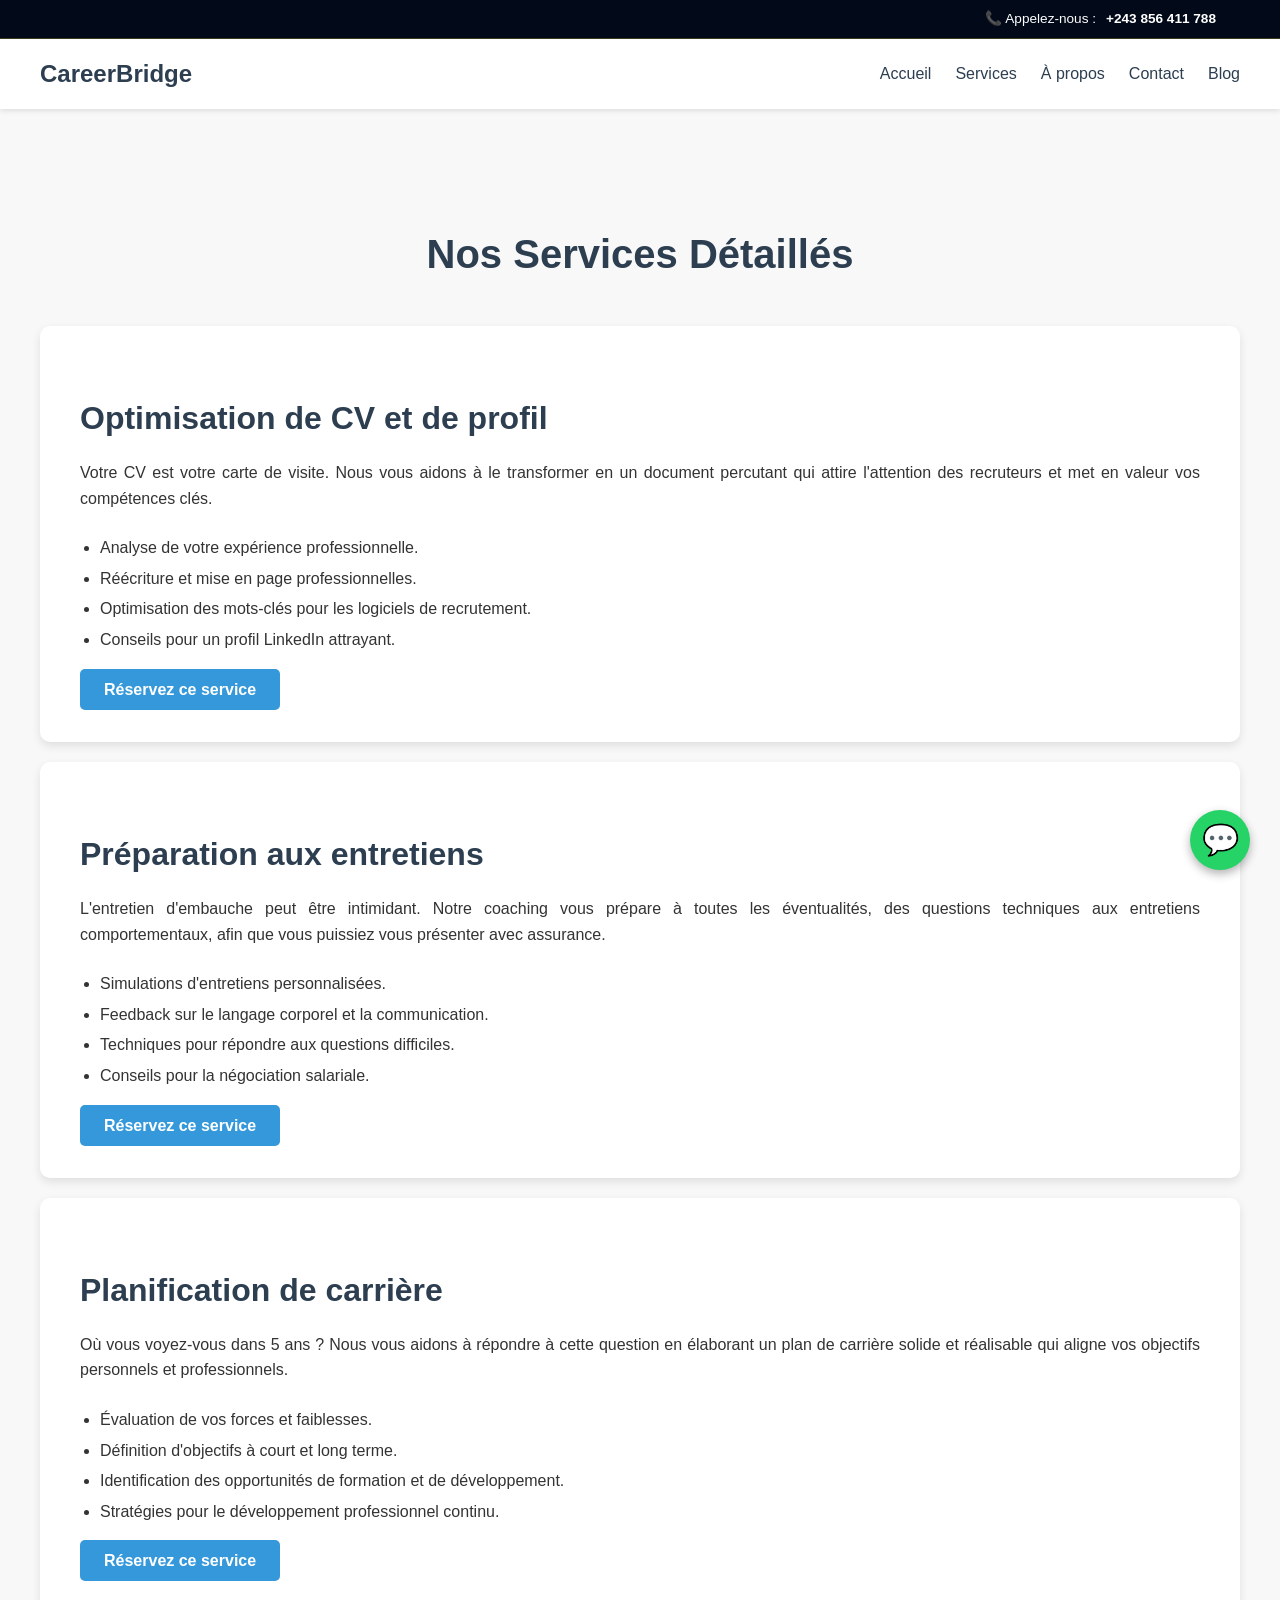
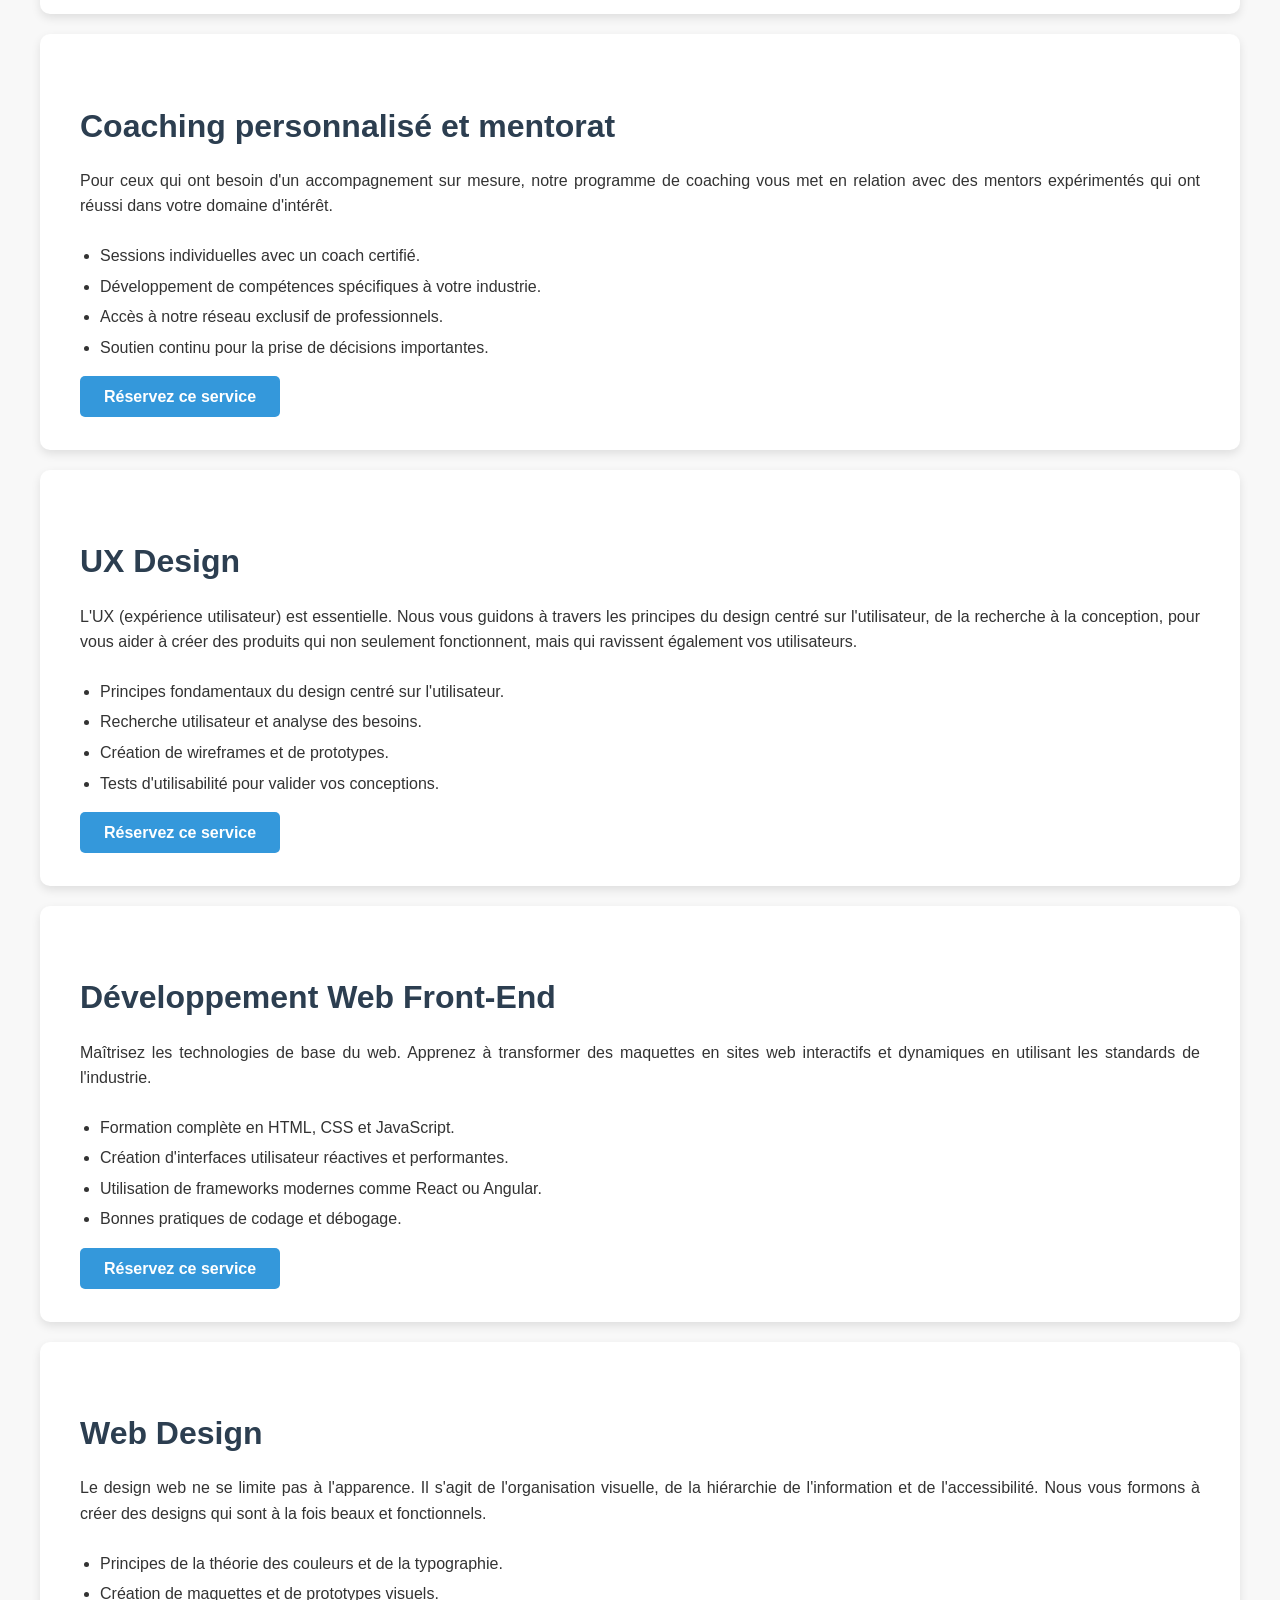
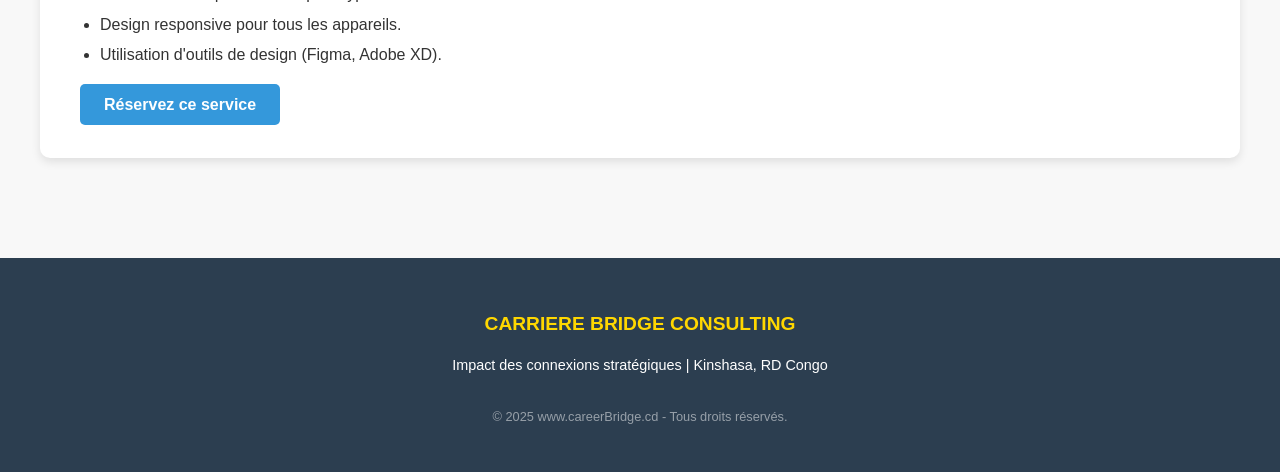
<file: services.html>
<!DOCTYPE html>
<html lang="fr">
<head>
    <meta charset="UTF-8">
    <meta name="viewport" content="width=device-width, initial-scale=1.0">
    <title>CareerBridge - Services</title>
    <style>
        :root {
            --couleur-primaire: #2c3e50; /* Bleu marine */
            --couleur-secondaire: #f5f5dc; /* Beige */
            --couleur-bouton: #3498db; /* Bleu foncé */
            --couleur-texte: #333;
        }

        body {
            font-family: Arial, sans-serif;
            margin: 0;
            padding: 0;
            color: var(--couleur-texte);
            background-color: #f8f8f8;
            line-height: 1.6;
        }

        .top-bar {
            background: #020a1a;
            color: white;
            padding: 8px 5%;
            display: flex;
            justify-content: flex-end;
            font-size: 0.85rem;
            border-bottom: 1px solid rgba(212, 175, 55, 0.3);
        }

        .top-bar a { color: var(--gold); text-decoration: none; font-weight: bold; margin-left: 10px; }


        .container {
            max-width: 1200px;
            margin: 0 auto;
            padding: 0 20px;
        }

        .navbar {
            background: #fff;
            padding: 1rem 0;
            box-shadow: 0 2px 5px rgba(0,0,0,0.1);
            position: sticky;
            top: 0;
            z-index: 1000;
        }

        .navbar .nav-content {
            display: flex;
            justify-content: space-between;
            align-items: center;
        }

        .navbar .logo {
            font-size: 1.5rem;
            font-weight: bold;
            color: var(--couleur-primaire);
        }

        .navbar .nav-links {
            list-style: none;
            display: flex;
            gap: 1.5rem;
            margin: 0;
            padding: 0;
        }

        .navbar a {
            text-decoration: none;
            color: var(--couleur-primaire);
            font-weight: 500;
            transition: color 0.3s ease;
        }
        
        .navbar a:hover {
            color: var(--couleur-bouton);
        }

        .navbar .menu-toggle {
            display: none;
            cursor: pointer;
        }

        .navbar .hamburger {
            width: 25px;
            height: 3px;
            background: var(--couleur-primaire);
            position: relative;
            transition: 0.3s;
        }
        .navbar .hamburger::before,
        .navbar .hamburger::after {
            content: '';
            position: absolute;
            width: 25px;
            height: 3px;
            background: var(--couleur-primaire);
            transition: 0.3s;
        }
        .navbar .hamburger::before { top: -8px; }
        .navbar .hamburger::after { top: 8px; }

        .section {
            padding: 80px 0;
        }
        
        .section-heading {
            text-align: center;
            font-size: 2.5rem;
            margin-bottom: 40px;
            color: var(--couleur-primaire);
        }

        .service-card {
            background-color: white;
            padding: 40px;
            margin-bottom: 20px;
            border-radius: 10px;
            box-shadow: 0 4px 10px rgba(0,0,0,0.1);
        }
        
        .service-card h2 {
            font-size: 2rem;
            margin-bottom: 1rem;
            color: var(--couleur-primaire);
        }
        
        .service-card p {
            margin-bottom: 1.5rem;
            text-align: justify;
        }
        
        .service-card ul {
            list-style: disc;
            padding-left: 20px;
            margin-bottom: 1.5rem;
        }

        .service-card li {
            margin-bottom: 5px;
        }

        .btn {
            background: var(--couleur-bouton);
            color: white;
            padding: 12px 24px;
            text-decoration: none;
            border-radius: 5px;
            font-weight: bold;
            transition: background 0.3s ease, transform 0.3s ease;
        }
        
        .btn:hover {
            background: #2980b9;
            transform: scale(1.05);
        }

        .footer {
            background: var(--couleur-primaire);
            color: #fff;
            text-align: center;
            padding: 2rem 0;
            font-size: 0.9rem;
        }
        
        @media (max-width: 768px) {
            .navbar .nav-links {
                display: none;
                flex-direction: column;
                position: absolute;
                top: 65px;
                left: 0;
                width: 100%;
                background: #fff;
                box-shadow: 0 4px 5px rgba(0,0,0,0.1);
                padding: 1rem 0;
                text-align: center;
            }

            .navbar .nav-links.active {
                display: flex;
            }
            
            .navbar .menu-toggle {
                display: block;
            }
        }

        /* --- Bouton flottant wattshapp --- */
        .whatsapp-float {
            position: fixed; bottom: 30px; right: 30px; background: #25D366;
            color: white; width: 60px; height: 60px; border-radius: 50%;
            display: flex; justify-content: center; align-items: center;
            font-size: 30px; box-shadow: 0 4px 10px rgba(0,0,0,0.3);
            text-decoration: none; z-index: 1000;
        }
    </style>
</head>
<body>
    <div class="top-bar">
        📞 Appelez-nous : <a href="tel:+243856411788">+243 856 411 788</a>
    </div>
    <header class="navbar">
        <div class="container nav-content">
            <a href="index.html" class="logo">CareerBridge</a>
            <ul class="nav-links" id="nav-menu">
                <li><a href="index.html">Accueil</a></li>
                 <li><a href="services.html">Services</a></li>
                <li><a href="a-propos.html">À propos</a></li>
                <li><a href="index.html#contact">Contact</a></li>
                <li><a href="blog.html">Blog</a></li>
            </ul>
            <div class="menu-toggle" id="menu-toggle">
                <span class="hamburger"></span>
            </div>
        </div>
    </header>

    <main>
        <section class="section container">
            <h1 class="section-heading">Nos Services Détaillés</h1>

            <div class="service-card">
                <h2>Optimisation de CV et de profil</h2>
                <p>
                    Votre CV est votre carte de visite. Nous vous aidons à le transformer en un document percutant qui attire l'attention des recruteurs et met en valeur vos compétences clés.
                </p>
                <ul>
                    <li>Analyse de votre expérience professionnelle.</li>
                    <li>Réécriture et mise en page professionnelles.</li>
                    <li>Optimisation des mots-clés pour les logiciels de recrutement.</li>
                    <li>Conseils pour un profil LinkedIn attrayant.</li>
                </ul>
                <a href="index.html#contact" class="btn">Réservez ce service</a>
            </div>

            <div class="service-card">
                <h2>Préparation aux entretiens</h2>
                <p>
                    L'entretien d'embauche peut être intimidant. Notre coaching vous prépare à toutes les éventualités, des questions techniques aux entretiens comportementaux, afin que vous puissiez vous présenter avec assurance.
                </p>
                <ul>
                    <li>Simulations d'entretiens personnalisées.</li>
                    <li>Feedback sur le langage corporel et la communication.</li>
                    <li>Techniques pour répondre aux questions difficiles.</li>
                    <li>Conseils pour la négociation salariale.</li>
                </ul>
                <a href="index.html#contact" class="btn">Réservez ce service</a>
            </div>

            <div class="service-card">
                <h2>Planification de carrière</h2>
                <p>
                    Où vous voyez-vous dans 5 ans ? Nous vous aidons à répondre à cette question en élaborant un plan de carrière solide et réalisable qui aligne vos objectifs personnels et professionnels.
                </p>
                <ul>
                    <li>Évaluation de vos forces et faiblesses.</li>
                    <li>Définition d'objectifs à court et long terme.</li>
                    <li>Identification des opportunités de formation et de développement.</li>
                    <li>Stratégies pour le développement professionnel continu.</li>
                </ul>
                <a href="index.html#contact" class="btn">Réservez ce service</a>
            </div>
            
            <div class="service-card">
                <h2>Coaching personnalisé et mentorat</h2>
                <p>
                    Pour ceux qui ont besoin d'un accompagnement sur mesure, notre programme de coaching vous met en relation avec des mentors expérimentés qui ont réussi dans votre domaine d'intérêt.
                </p>
                <ul>
                    <li>Sessions individuelles avec un coach certifié.</li>
                    <li>Développement de compétences spécifiques à votre industrie.</li>
                    <li>Accès à notre réseau exclusif de professionnels.</li>
                    <li>Soutien continu pour la prise de décisions importantes.</li>
                </ul>
                <a href="index.html#contact" class="btn">Réservez ce service</a>
            </div>

            <div class="service-card">
                <h2>UX Design</h2>
                <p>
                    L'UX (expérience utilisateur) est essentielle. Nous vous guidons à travers les principes du design centré sur l'utilisateur, de la recherche à la conception, pour vous aider à créer des produits qui non seulement fonctionnent, mais qui ravissent également vos utilisateurs.
                </p>
                <ul>
                    <li>Principes fondamentaux du design centré sur l'utilisateur.</li>
                    <li>Recherche utilisateur et analyse des besoins.</li>
                    <li>Création de wireframes et de prototypes.</li>
                    <li>Tests d'utilisabilité pour valider vos conceptions.</li>
                </ul>
                <a href="index.html#contact" class="btn">Réservez ce service</a>
            </div>

            <div class="service-card">
                <h2>Développement Web Front-End</h2>
                <p>
                    Maîtrisez les technologies de base du web. Apprenez à transformer des maquettes en sites web interactifs et dynamiques en utilisant les standards de l'industrie.
                </p>
                <ul>
                    <li>Formation complète en HTML, CSS et JavaScript.</li>
                    <li>Création d'interfaces utilisateur réactives et performantes.</li>
                    <li>Utilisation de frameworks modernes comme React ou Angular.</li>
                    <li>Bonnes pratiques de codage et débogage.</li>
                </ul>
                <a href="index.html#contact" class="btn">Réservez ce service</a>
            </div>

            <div class="service-card">
                <h2>Web Design</h2>
                <p>
                    Le design web ne se limite pas à l'apparence. Il s'agit de l'organisation visuelle, de la hiérarchie de l'information et de l'accessibilité. Nous vous formons à créer des designs qui sont à la fois beaux et fonctionnels.
                </p>
                <ul>
                    <li>Principes de la théorie des couleurs et de la typographie.</li>
                    <li>Création de maquettes et de prototypes visuels.</li>
                    <li>Design responsive pour tous les appareils.</li>
                    <li>Utilisation d'outils de design (Figma, Adobe XD).</li>
                </ul>
                <a href="index.html#contact" class="btn">Réservez ce service</a>
            </div>
        </section>
    </main>

    <footer class="footer">
        <p style="color: gold; font-weight: bold; margin-bottom: 10px; font-size: 1.2rem;">CARRIERE BRIDGE CONSULTING</p>
        <p>Impact des connexions stratégiques | Kinshasa, RD Congo</p>
        <p style="font-size: 0.8rem; margin-top: 30px; opacity: 0.5;">&copy; 2025 www.careerBridge.cd - Tous droits réservés.</p>
    </footer>

    <a href="https://wa.me/243856411788" class="whatsapp-float">💬</a>

    <script>
        const mobileMenuButton = document.getElementById('menu-toggle');
        const mobileMenu = document.getElementById('nav-menu');

        mobileMenuButton.addEventListener('click', () => {
            mobileMenu.classList.toggle('active');
        });
    </script>
</body>
</html>
</file>
<file: styles/carrière-coaching.css>
:root {
    --couleur-primaire: #2c3e50; /* Bleu marine */
    --couleur-secondaire: #f5f5dc; /* Beige */
    --couleur-bouton: #3498db; /* Bleu foncé */
    --couleur-texte: #333;
}

body {
    font-family: Arial, sans-serif;
    margin: 0;
    padding: 0;
    color: var(--couleur-texte);
    background-color: #f8f8f8;
    line-height: 1.6;
}

.top-bar {
            background: #020a1a;
            color: white;
            padding: 8px 5%;
            display: flex;
            justify-content: flex-end;
            font-size: 0.85rem;
            border-bottom: 1px solid rgba(212, 175, 55, 0.3);
        }

.top-bar a { color: var(--gold); text-decoration: none; font-weight: bold; margin-left: 10px; }


.container {
    max-width: 1200px;
    margin: 0 auto;
    padding: 0 20px;
}

/* Navbar */
.navbar {
    background: #fff;
    padding: 1rem 0;
    box-shadow: 0 2px 5px rgba(0,0,0,0.1);
    position: sticky;
    top: 0;
    z-index: 1000;
}

.navbar .nav-content {
    display: flex;
    justify-content: space-between;
    align-items: center;
}

.navbar .logo {
    font-size: 1.5rem;
    font-weight: bold;
    color: var(--couleur-primaire);
    display: flex; /* Permet d'aligner l'icône et le texte */
    align-items: center;
    text-decoration: none;
}

/* Style spécifique pour le nouveau logo */
.logo-icon {
    font-size: 1.8rem;
    color: var(--couleur-bouton); /* Bleu foncé pour l'icône */
    margin-right: 8px;
    line-height: 1;
    /* Symbole de pont (comme un pont) avec une flèche (ascension) */
}

.navbar .nav-links {
    list-style: none;
    display: flex;
    gap: 1.5rem;
    margin: 0;
    padding: 0;
}

.navbar a {
    text-decoration: none;
    color: var(--couleur-primaire);
    font-weight: 500;
    transition: color 0.3s ease;
}

.navbar a:hover {
    color: var(--couleur-bouton);
}

.navbar .menu-toggle {
    display: none;
    cursor: pointer;
}

.navbar .hamburger {
    width: 25px;
    height: 3px;
    background: var(--couleur-primaire);
    position: relative;
    transition: 0.3s;
}
.navbar .hamburger::before,
.navbar .hamburger::after {
    content: '';
    position: absolute;
    width: 25px;
    height: 3px;
    background: var(--couleur-primaire);
    transition: 0.3s;
}
.navbar .hamburger::before { top: -8px; }
.navbar .hamburger::after { top: 8px; }


/* Hero Banner */
.hero-banner {
    background: url('https://placehold.co/1200x600/60A5FA/FFFFFF?text=Etudiants+et+jeunes+professionnels+à+Kinshasa') no-repeat center center/cover;
    height: 600px;
    display: flex;
    align-items: center;
    justify-content: center;
    text-align: center;
    color: white;
    position: relative;
    overflow: hidden;
    z-index: 1;
}

.hero-banner::before {
    content: '';
    position: absolute;
    top: 0;
    left: 0;
    width: 100%;
    height: 100%;
    background: rgba(0,0,0,0.5);
    z-index: -1;
}

.hero-banner .hero-content {
    max-width: 800px;
    padding: 20px;
}

.hero-banner h1 {
    font-size: 3rem;
    margin-bottom: 10px;
}

.hero-banner p {
    font-size: 1.25rem;
    margin-bottom: 2rem;
}

.btn {
    background: var(--couleur-bouton);
    color: white;
    padding: 12px 24px;
    text-decoration: none;
    border-radius: 5px;
    font-weight: bold;
    transition: background 0.3s ease, transform 0.3s ease;
}

.btn:hover {
    background: #2980b9;
    transform: scale(1.05);
}

/* Sections */
.section {
    padding: 80px 0;
}

.section-heading {
    text-align: center;
    font-size: 2.5rem;
    margin-bottom: 40px;
    color: var(--couleur-primaire);
}

.welcome-message {
    background-color: #fff;
    box-shadow: 0 4px 10px rgba(0,0,0,0.1);
    text-align: center;
    padding: 40px;
    border-radius: 10px;
}

/* Cartes de parcours */
.cartes-container {
    display: grid;
    grid-template-columns: repeat(auto-fit, minmax(250px, 1fr));
    gap: 20px;
}

.carte {
    background-color: var(--couleur-secondaire);
    border-radius: 10px;
    padding: 2rem;
    box-shadow: 0 4px 8px rgba(0,0,0,0.1);
    transition: transform 0.3s ease, box-shadow 0.3s ease;
}

.carte:hover {
    transform: translateY(-10px);
    box-shadow: 0 8px 16px rgba(0,0,0,0.2);
}

.carte-icone {
    font-size: 2.5rem;
    color: var(--couleur-bouton);
    margin-bottom: 1rem;
}

.carte h3 {
    font-size: 1.5rem;
    margin-bottom: 0.5rem;
    color: var(--couleur-primaire);
}

.carte p {
    font-size: 1rem;
    margin-bottom: 1.5rem;
}

.sales-pitch {
    background-color: #2c3e50;
    color: white;
    padding: 60px 20px;
    text-align: center;
    border-radius: 10px;
}

.sales-pitch h2 {
    font-size: 2.5rem;
    margin-bottom: 20px;
}

.sales-pitch p {
    font-size: 1.1rem;
    max-width: 800px;
    margin: 0 auto 30px;
}

/* Formulaire de contact */
.form-container {
    background-color: #fff;
    padding: 40px;
    border-radius: 10px;
    box-shadow: 0 4px 10px rgba(0,0,0,0.1);
}

.form-container label {
    display: block;
    margin-bottom: 8px;
    font-weight: bold;
}

.form-container input,
.form-container textarea {
    width: 100%;
    padding: 10px;
    border: 1px solid #ccc;
    border-radius: 5px;
    margin-bottom: 20px;
}

.message-status {
    padding: 15px;
    margin-bottom: 20px;
    border-radius: 5px;
    text-align: center;
    font-weight: bold;
    display: none;
}

.message-status.success {
    background-color: #d4edda;
    color: #155724;
}

.message-status.error {
    background-color: #f8d7da;
    color: #721c24;
}

/* Footer */
.footer {
    background: var(--couleur-primaire);
    color: #fff;
    text-align: center;
    padding: 2rem 0;
    font-size: 0.9rem;
}

/* Responsive Design */
@media (max-width: 768px) {
    .navbar .nav-links {
        display: none;
        flex-direction: column;
        position: absolute;
        top: 65px;
        left: 0;
        width: 100%;
        background: #fff;
        box-shadow: 0 4px 5px rgba(0,0,0,0.1);
        padding: 1rem 0;
        text-align: center;
    }

    .navbar .nav-links.active {
        display: flex;
    }
    
    .navbar .menu-toggle {
        display: block;
    }
}
    /* --- Styles pour le composant de filtre d'évaluation (Étoiles/Checkbox) --- */
    .rating-filter-container {
        display: flex;
        justify-content: center;
        gap: 20px;
        flex-wrap: wrap;
        margin-top: 20px;
    }

    .rating-option {
        cursor: pointer;
        display: inline-flex;
        flex-direction: column;
        align-items: center;
        transition: opacity 0.2s;
    }

    /* Cacher l'input radio natif */
    .rating-option input[type="radio"] {
        position: absolute;
        opacity: 0;
        width: 1px;
        height: 1px;
        overflow: hidden;
        pointer-events: none;
    }

    /* Affichage des étoiles */
    .stars {
        font-size: 1.5rem;
        color: rgb(255, 140, 0);
        margin-bottom: 5px; /* Espace entre les étoiles et le checkbox */
        line-height: 1;
        white-space: nowrap; /* Empêche les étoiles de se casser sur plusieurs lignes */
    }
    
    /* Conteneur pour l'alignement vertical */
    .rating-display {
        display: flex;
        flex-direction: column;
        align-items: center;
    }

    /* Style du checkbox circulaire (l'élément visuel) */
    .custom-checkbox {
        width: 20px;
        height: 20px;
        border-radius: 50%;
        border: 2px solid var(--couleur-primaire);
        background-color: white;
        box-shadow: inset 0 0 0 0 white; /* Pour la transition */
        transition: all 0.2s ease-in-out;
        display: block;
        position: relative;
    }

    /* Style lorsque le radio est COCHÉ */
    .rating-option input[type="radio"]:checked + .rating-display .custom-checkbox {
        background-color: var(--couleur-bouton); /* Remplissage bleu foncé */
        border-color: var(--couleur-bouton);
        box-shadow: inset 0 0 0 3px white; /* Effet de cercle intérieur blanc */
    }
    
    /* Effet au survol */
    .rating-option:hover {
        opacity: 0.8;
    }
    
    /* --- Styles pour l'Outil de Suggestion de Carrière --- */
    .career-quiz-container {
        background-color: #fff;
        padding: 30px;
        border-radius: 10px;
        box-shadow: 0 4px 10px rgba(0,0,0,0.1);
        max-width: 600px;
        margin: 0 auto;
        text-align: center;
    }
    .quiz-form {
        text-align: left;
        margin-top: 20px;
    }
    .quiz-label {
        display: block;
        margin-bottom: 8px;
        font-weight: bold;
        color: var(--couleur-primaire);
    }
    .quiz-input {
        width: 100%;
        padding: 12px;
        border: 1px solid #ccc;
        border-radius: 5px;
        margin-bottom: 20px;
        background-color: #f9f9f9;
    }
    .quiz-btn {
        display: block;
        width: 100%;
        text-align: center;
    }
    .quiz-result-box {
        margin-top: 30px;
        padding: 20px;
        border-radius: 8px;
        border: 2px solid var(--couleur-bouton);
        background-color: #eaf4fb;
        text-align: center;
    }
    .result-title {
        color: var(--couleur-primaire);
        font-size: 1.5rem;
        margin-bottom: 10px;
    }
    .btn-secondary {
        background: #f1c40f; /* Jaune pour l'accent */
        margin-top: 15px;
        display: inline-block !important;
    }

    /* --- Bouton flottant wattshapp --- */
    .whatsapp-float {
            position: fixed; bottom: 30px; right: 30px; background: #25D366;
            color: white; width: 60px; height: 60px; border-radius: 50%;
            display: flex; justify-content: center; align-items: center;
            font-size: 30px; box-shadow: 0 4px 10px rgba(0,0,0,0.3);
            text-decoration: none; z-index: 1000;
        }
</file>
<file: week04/styles/carrière-coaching.css>
:root {
    --couleur-primaire: #2c3e50; /* Bleu marine */
    --couleur-secondaire: #f5f5dc; /* Beige */
    --couleur-bouton: #3498db; /* Bleu foncé */
    --couleur-texte: #333;
}

body {
    font-family: Arial, sans-serif;
    margin: 0;
    padding: 0;
    color: var(--couleur-texte);
    background-color: #f8f8f8;
    line-height: 1.6;
}

.top-bar {
            background: #020a1a;
            color: white;
            padding: 8px 5%;
            display: flex;
            justify-content: flex-end;
            font-size: 0.85rem;
            border-bottom: 1px solid rgba(212, 175, 55, 0.3);
        }

.top-bar a { color: var(--gold); text-decoration: none; font-weight: bold; margin-left: 10px; }


.container {
    max-width: 1200px;
    margin: 0 auto;
    padding: 0 20px;
}

/* Navbar */
.navbar {
    background: #fff;
    padding: 1rem 0;
    box-shadow: 0 2px 5px rgba(0,0,0,0.1);
    position: sticky;
    top: 0;
    z-index: 1000;
}

.navbar .nav-content {
    display: flex;
    justify-content: space-between;
    align-items: center;
}

.navbar .logo {
    font-size: 1.5rem;
    font-weight: bold;
    color: var(--couleur-primaire);
    display: flex; /* Permet d'aligner l'icône et le texte */
    align-items: center;
    text-decoration: none;
}

/* Style spécifique pour le nouveau logo */
.logo-icon {
    font-size: 1.8rem;
    color: var(--couleur-bouton); /* Bleu foncé pour l'icône */
    margin-right: 8px;
    line-height: 1;
    /* Symbole de pont (comme un pont) avec une flèche (ascension) */
}

.navbar .nav-links {
    list-style: none;
    display: flex;
    gap: 1.5rem;
    margin: 0;
    padding: 0;
}

.navbar a {
    text-decoration: none;
    color: var(--couleur-primaire);
    font-weight: 500;
    transition: color 0.3s ease;
}

.navbar a:hover {
    color: var(--couleur-bouton);
}

.navbar .menu-toggle {
    display: none;
    cursor: pointer;
}

.navbar .hamburger {
    width: 25px;
    height: 3px;
    background: var(--couleur-primaire);
    position: relative;
    transition: 0.3s;
}
.navbar .hamburger::before,
.navbar .hamburger::after {
    content: '';
    position: absolute;
    width: 25px;
    height: 3px;
    background: var(--couleur-primaire);
    transition: 0.3s;
}
.navbar .hamburger::before { top: -8px; }
.navbar .hamburger::after { top: 8px; }


/* Hero Banner */
.hero-banner {
    background: url('https://placehold.co/1200x600/60A5FA/FFFFFF?text=Etudiants+et+jeunes+professionnels+à+Kinshasa') no-repeat center center/cover;
    height: 600px;
    display: flex;
    align-items: center;
    justify-content: center;
    text-align: center;
    color: white;
    position: relative;
    overflow: hidden;
    z-index: 1;
}

.hero-banner::before {
    content: '';
    position: absolute;
    top: 0;
    left: 0;
    width: 100%;
    height: 100%;
    background: rgba(0,0,0,0.5);
    z-index: -1;
}

.hero-banner .hero-content {
    max-width: 800px;
    padding: 20px;
}

.hero-banner h1 {
    font-size: 3rem;
    margin-bottom: 10px;
}

.hero-banner p {
    font-size: 1.25rem;
    margin-bottom: 2rem;
}

.btn {
    background: var(--couleur-bouton);
    color: white;
    padding: 12px 24px;
    text-decoration: none;
    border-radius: 5px;
    font-weight: bold;
    transition: background 0.3s ease, transform 0.3s ease;
}

.btn:hover {
    background: #2980b9;
    transform: scale(1.05);
}

/* Sections */
.section {
    padding: 80px 0;
}

.section-heading {
    text-align: center;
    font-size: 2.5rem;
    margin-bottom: 40px;
    color: var(--couleur-primaire);
}

.welcome-message {
    background-color: #fff;
    box-shadow: 0 4px 10px rgba(0,0,0,0.1);
    text-align: center;
    padding: 40px;
    border-radius: 10px;
}

/* Cartes de parcours */
.cartes-container {
    display: grid;
    grid-template-columns: repeat(auto-fit, minmax(250px, 1fr));
    gap: 20px;
}

.carte {
    background-color: var(--couleur-secondaire);
    border-radius: 10px;
    padding: 2rem;
    box-shadow: 0 4px 8px rgba(0,0,0,0.1);
    transition: transform 0.3s ease, box-shadow 0.3s ease;
}

.carte:hover {
    transform: translateY(-10px);
    box-shadow: 0 8px 16px rgba(0,0,0,0.2);
}

.carte-icone {
    font-size: 2.5rem;
    color: var(--couleur-bouton);
    margin-bottom: 1rem;
}

.carte h3 {
    font-size: 1.5rem;
    margin-bottom: 0.5rem;
    color: var(--couleur-primaire);
}

.carte p {
    font-size: 1rem;
    margin-bottom: 1.5rem;
}

.sales-pitch {
    background-color: #2c3e50;
    color: white;
    padding: 60px 20px;
    text-align: center;
    border-radius: 10px;
}

.sales-pitch h2 {
    font-size: 2.5rem;
    margin-bottom: 20px;
}

.sales-pitch p {
    font-size: 1.1rem;
    max-width: 800px;
    margin: 0 auto 30px;
}

/* Formulaire de contact */
.form-container {
    background-color: #fff;
    padding: 40px;
    border-radius: 10px;
    box-shadow: 0 4px 10px rgba(0,0,0,0.1);
}

.form-container label {
    display: block;
    margin-bottom: 8px;
    font-weight: bold;
}

.form-container input,
.form-container textarea {
    width: 100%;
    padding: 10px;
    border: 1px solid #ccc;
    border-radius: 5px;
    margin-bottom: 20px;
}

.message-status {
    padding: 15px;
    margin-bottom: 20px;
    border-radius: 5px;
    text-align: center;
    font-weight: bold;
    display: none;
}

.message-status.success {
    background-color: #d4edda;
    color: #155724;
}

.message-status.error {
    background-color: #f8d7da;
    color: #721c24;
}

/* Footer */
.footer {
    background: var(--couleur-primaire);
    color: #fff;
    text-align: center;
    padding: 2rem 0;
    font-size: 0.9rem;
}

/* Responsive Design */
@media (max-width: 768px) {
    .navbar .nav-links {
        display: none;
        flex-direction: column;
        position: absolute;
        top: 65px;
        left: 0;
        width: 100%;
        background: #fff;
        box-shadow: 0 4px 5px rgba(0,0,0,0.1);
        padding: 1rem 0;
        text-align: center;
    }

    .navbar .nav-links.active {
        display: flex;
    }
    
    .navbar .menu-toggle {
        display: block;
    }
}
    /* --- Styles pour le composant de filtre d'évaluation (Étoiles/Checkbox) --- */
    .rating-filter-container {
        display: flex;
        justify-content: center;
        gap: 20px;
        flex-wrap: wrap;
        margin-top: 20px;
    }

    .rating-option {
        cursor: pointer;
        display: inline-flex;
        flex-direction: column;
        align-items: center;
        transition: opacity 0.2s;
    }

    /* Cacher l'input radio natif */
    .rating-option input[type="radio"] {
        position: absolute;
        opacity: 0;
        width: 1px;
        height: 1px;
        overflow: hidden;
        pointer-events: none;
    }

    /* Affichage des étoiles */
    .stars {
        font-size: 1.5rem;
        color: rgb(255, 140, 0);
        margin-bottom: 5px; /* Espace entre les étoiles et le checkbox */
        line-height: 1;
        white-space: nowrap; /* Empêche les étoiles de se casser sur plusieurs lignes */
    }
    
    /* Conteneur pour l'alignement vertical */
    .rating-display {
        display: flex;
        flex-direction: column;
        align-items: center;
    }

    /* Style du checkbox circulaire (l'élément visuel) */
    .custom-checkbox {
        width: 20px;
        height: 20px;
        border-radius: 50%;
        border: 2px solid var(--couleur-primaire);
        background-color: white;
        box-shadow: inset 0 0 0 0 white; /* Pour la transition */
        transition: all 0.2s ease-in-out;
        display: block;
        position: relative;
    }

    /* Style lorsque le radio est COCHÉ */
    .rating-option input[type="radio"]:checked + .rating-display .custom-checkbox {
        background-color: var(--couleur-bouton); /* Remplissage bleu foncé */
        border-color: var(--couleur-bouton);
        box-shadow: inset 0 0 0 3px white; /* Effet de cercle intérieur blanc */
    }
    
    /* Effet au survol */
    .rating-option:hover {
        opacity: 0.8;
    }
    
    /* --- Styles pour l'Outil de Suggestion de Carrière --- */
    .career-quiz-container {
        background-color: #fff;
        padding: 30px;
        border-radius: 10px;
        box-shadow: 0 4px 10px rgba(0,0,0,0.1);
        max-width: 600px;
        margin: 0 auto;
        text-align: center;
    }
    .quiz-form {
        text-align: left;
        margin-top: 20px;
    }
    .quiz-label {
        display: block;
        margin-bottom: 8px;
        font-weight: bold;
        color: var(--couleur-primaire);
    }
    .quiz-input {
        width: 100%;
        padding: 12px;
        border: 1px solid #ccc;
        border-radius: 5px;
        margin-bottom: 20px;
        background-color: #f9f9f9;
    }
    .quiz-btn {
        display: block;
        width: 100%;
        text-align: center;
    }
    .quiz-result-box {
        margin-top: 30px;
        padding: 20px;
        border-radius: 8px;
        border: 2px solid var(--couleur-bouton);
        background-color: #eaf4fb;
        text-align: center;
    }
    .result-title {
        color: var(--couleur-primaire);
        font-size: 1.5rem;
        margin-bottom: 10px;
    }
    .btn-secondary {
        background: #f1c40f; /* Jaune pour l'accent */
        margin-top: 15px;
        display: inline-block !important;
    }

    /* --- Bouton flottant wattshapp --- */
    .whatsapp-float {
            position: fixed; bottom: 30px; right: 30px; background: #25D366;
            color: white; width: 60px; height: 60px; border-radius: 50%;
            display: flex; justify-content: center; align-items: center;
            font-size: 30px; box-shadow: 0 4px 10px rgba(0,0,0,0.3);
            text-decoration: none; z-index: 1000;
        }
</file>
